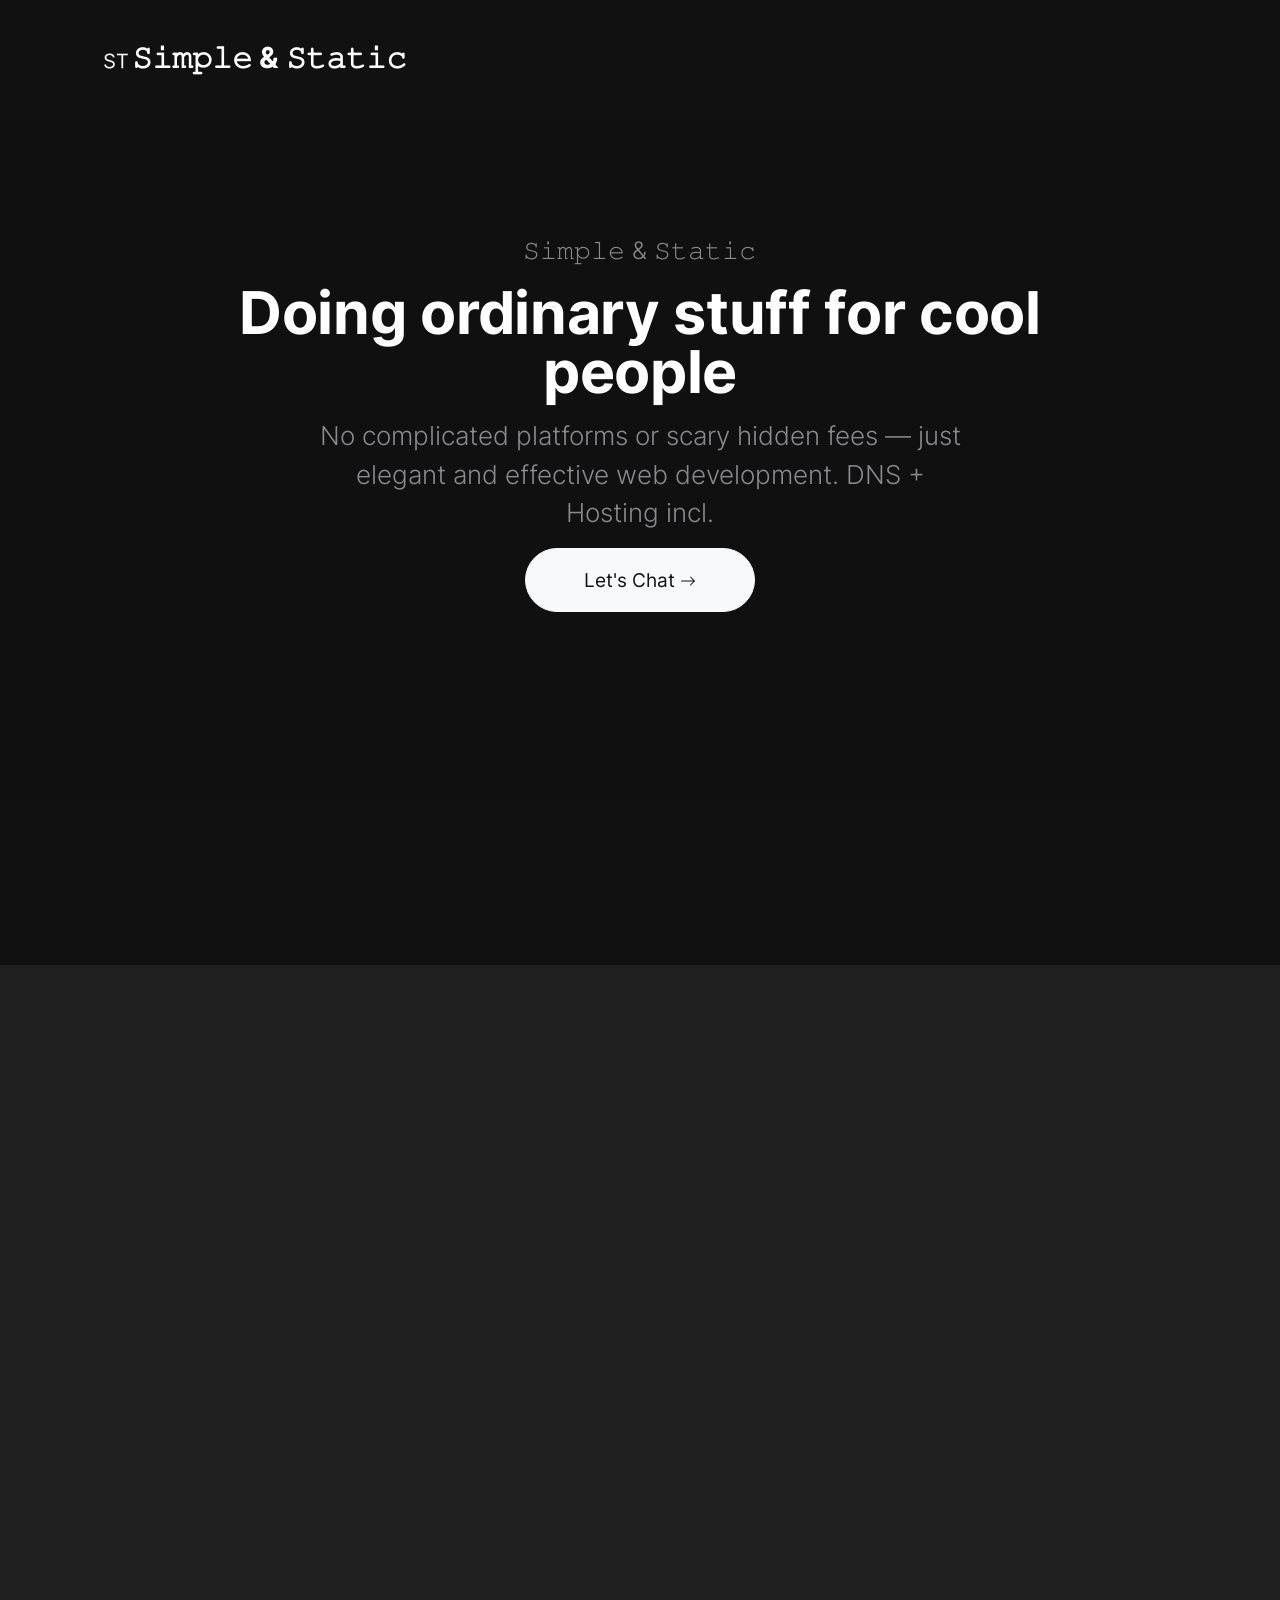
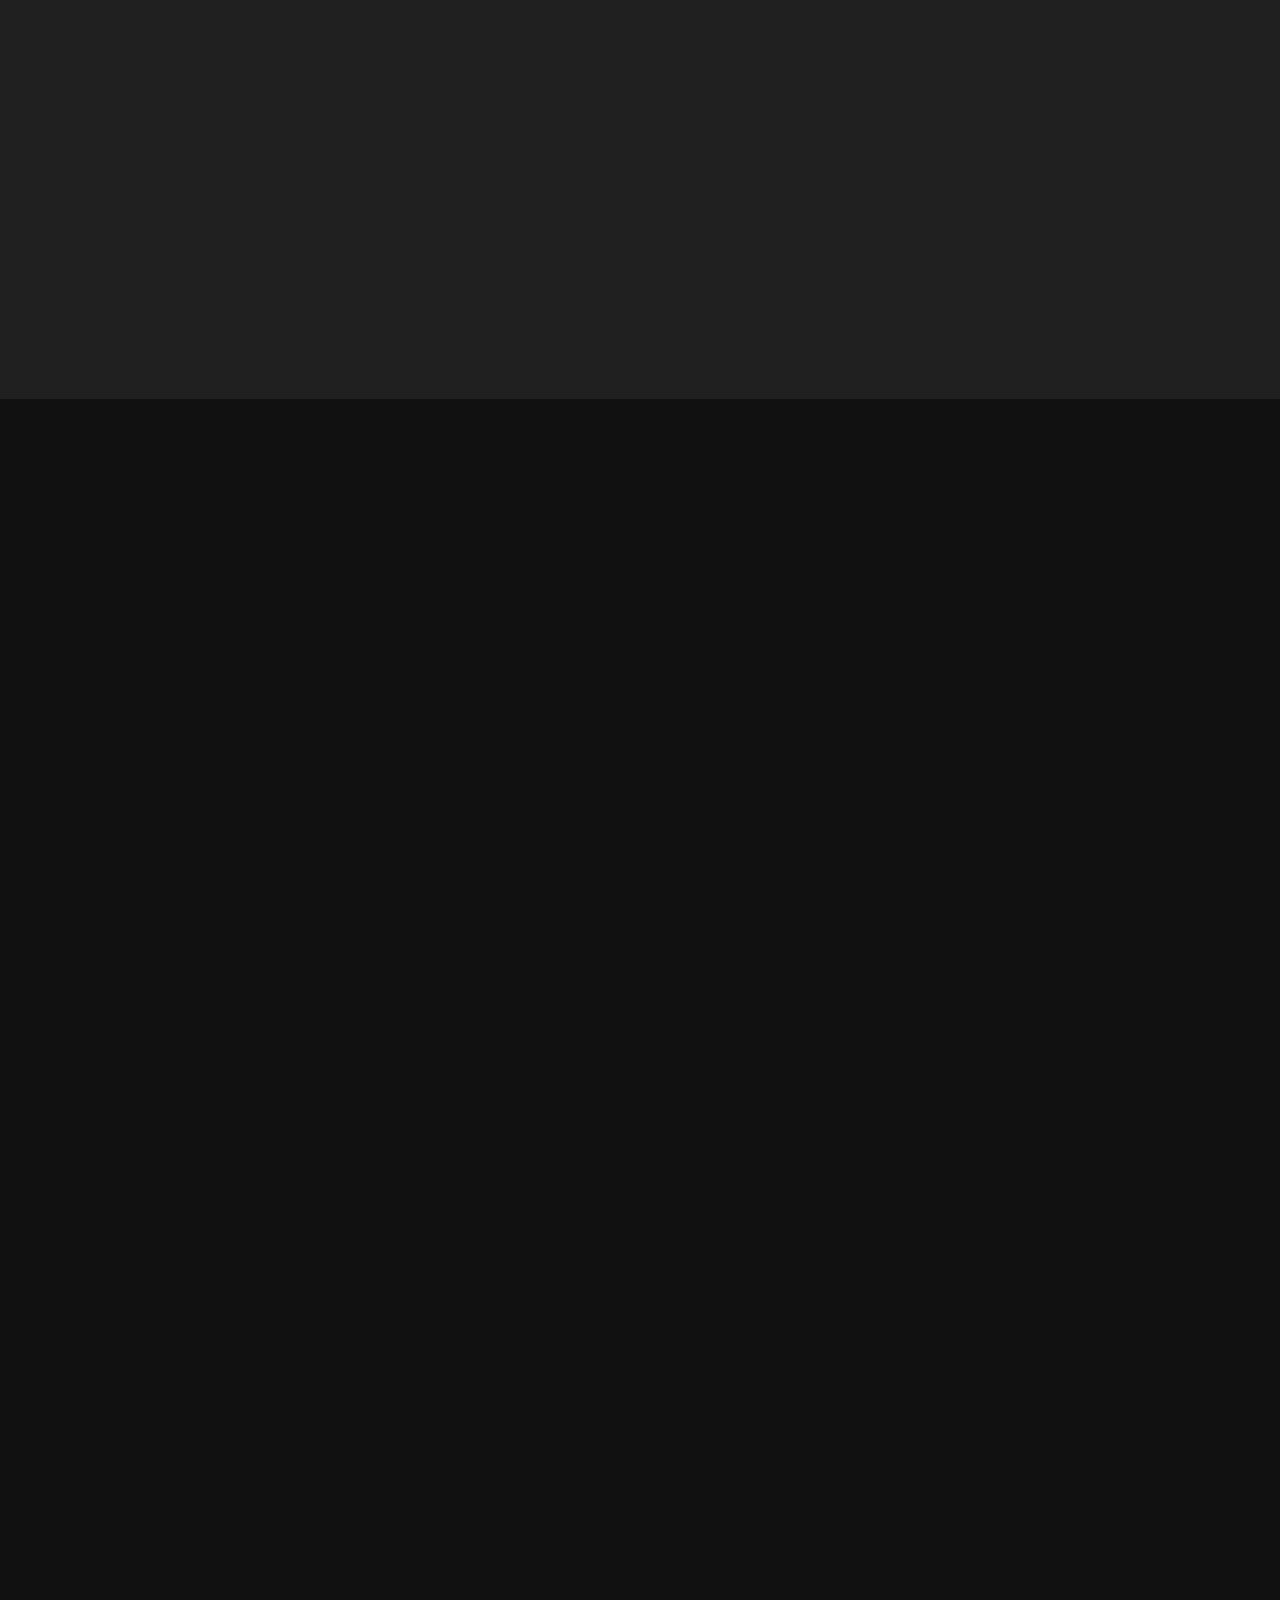
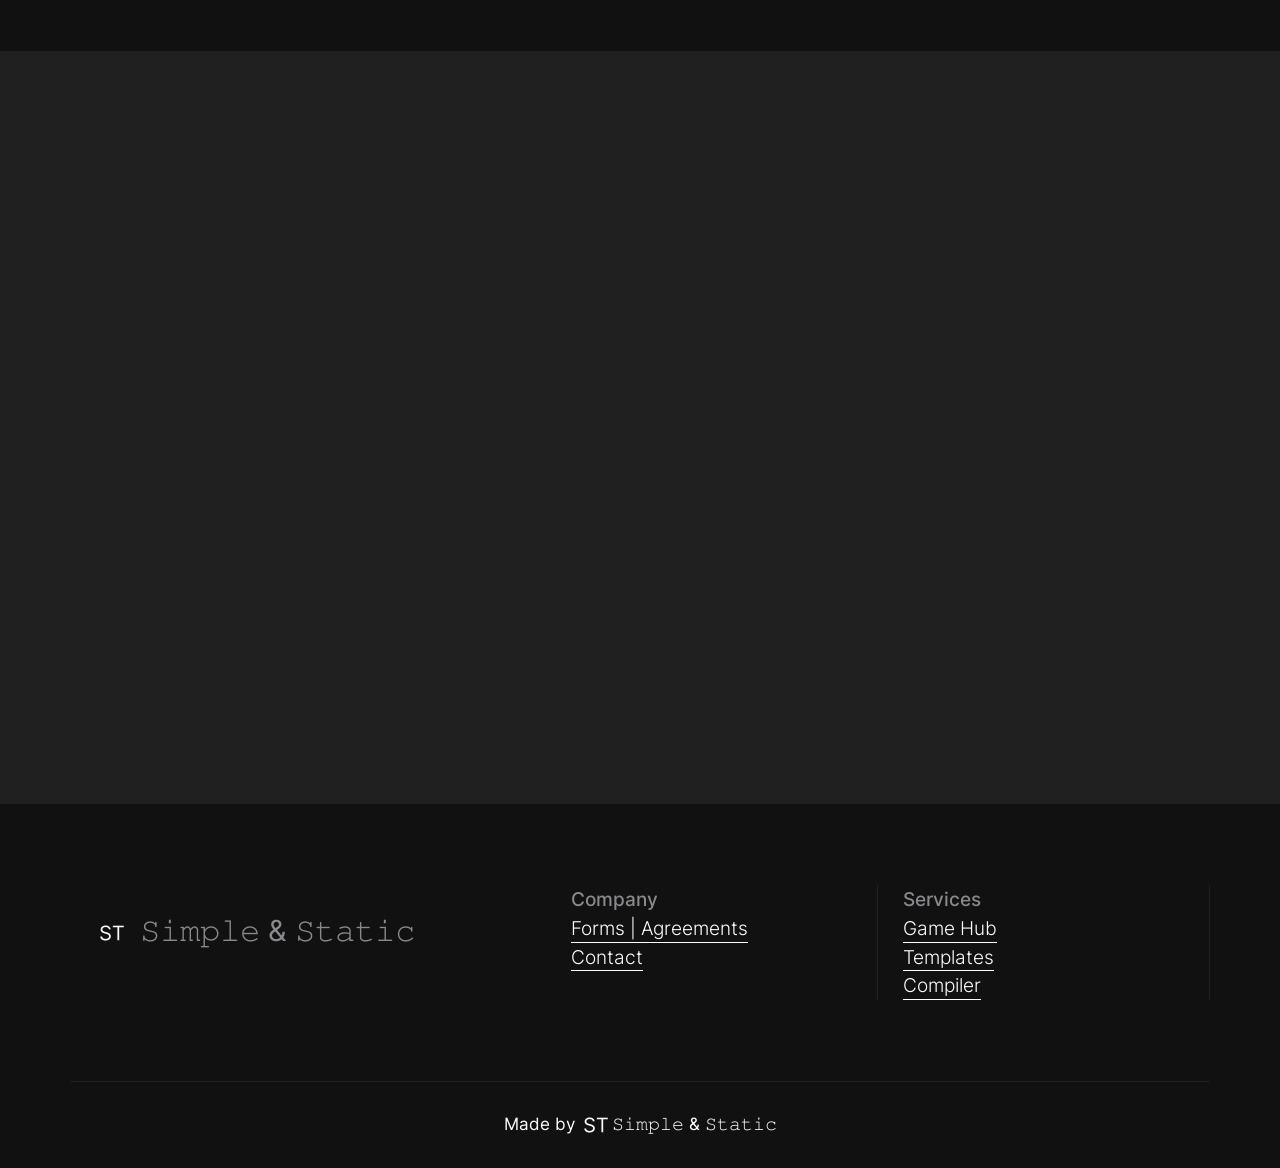
<file: index.html>
<!doctype html>
<html class="h-100" lang="en">

  <head>
      <meta charset="utf-8">


<meta name="viewport" content="width=device-width, initial-scale=1, maximum-scale=1, user-scalable=no, shrink-to-fit=yes">
  
  <meta name="description" content="Walla Walla Web Design and Development">
  <link rel="apple-touch-icon" sizes="180x180" href="img/apple-touch-icon.png">
  <link rel="icon" type="image/png" sizes="32x32" href="img/favicon-32x32.png">
  <link rel="icon" type="image/png" sizes="16x16" href="img/favicon-16x16.png">
  <link rel="icon" type="image/png" sizes="96x96" href="img/favicon.png">
  <meta name="author" content="Tiah Eskildsen">
  <meta name="generator" content="Eleventy v2.0.1">
  <meta name="HandheldFriendly" content="true">
  <title>Simple and Static | Web Design & Development</title>
  <link rel="stylesheet" href="css/theme.min.css">

   <style>

/* inter-300 - latin */
@font-face {
  font-family: 'Inter';
  font-style: normal;
  font-weight: 300;
  font-display: swap;
  src: local(''),
       url('fonts/inter-v12-latin-300.woff2') format('woff2'), /* Chrome 26+, Opera 23+, Firefox 39+ */
       url('fonts/inter-v12-latin-300.woff') format('woff'); /* Chrome 6+, Firefox 3.6+, IE 9+, Safari 5.1+ */
}

/* inter-400 - latin */
@font-face {
  font-family: 'Inter';
  font-style: normal;
  font-weight: 400;
  font-display: swap;
  src: local(''),
       url('fonts/inter-v12-latin-regular.woff2') format('woff2'), /* Chrome 26+, Opera 23+, Firefox 39+ */
       url('fonts/inter-v12-latin-regular.woff') format('woff'); /* Chrome 6+, Firefox 3.6+, IE 9+, Safari 5.1+ */
}

@font-face {
  font-family: 'Inter';
  font-style: normal;
  font-weight: 500;
  font-display: swap;
  src: local(''),
       url('fonts/inter-v12-latin-500.woff2') format('woff2'), /* Chrome 26+, Opera 23+, Firefox 39+ */
       url('fonts/inter-v12-latin-500.woff') format('woff'); /* Chrome 6+, Firefox 3.6+, IE 9+, Safari 5.1+ */
}
@font-face {
  font-family: 'Inter';
  font-style: normal;
  font-weight: 700;
  font-display: swap;
  src: local(''),
       url('fonts/inter-v12-latin-700.woff2') format('woff2'), /* Chrome 26+, Opera 23+, Firefox 39+ */
       url('fonts/inter-v12-latin-700.woff') format('woff'); /* Chrome 6+, Firefox 3.6+, IE 9+, Safari 5.1+ */
}

</style>


  </head>

  <body class="bg-black text-white mt-0" data-bs-spy="scroll" data-bs-target="#navScroll">

    <nav id="navScroll" class="navbar navbar-dark bg-black fixed-top px-vw-5" tabindex="0">
  <div class="container">
    <a class="navbar-brand pe-md-4 fs-4 col-12 col-md-auto text-center" href="index.html">

      
  <span class="ms-md-1 mt-1 fw-bolder me-md-5"><img src="img/favicon-32x32.png">𝚂𝚒𝚖𝚙𝚕𝚎 & 𝚂𝚝𝚊𝚝𝚒𝚌
  </span>
	</a>
 

     
</div>
</nav>

    <main>
      <div class="w-100 overflow-hidden position-relative bg-black text-white" data-aos="fade">
  <div class="position-absolute w-100 h-100 bg-black opacity-75 top-0 start-0"></div>
  <div class="container py-vh-4 position-relative mt-5 px-vw-5 text-center">
  <div class="row d-flex align-items-center justify-content-center py-vh-5">
    <div class="col-12 col-xl-10"> 
      <span class="h5 text-secondary fw-lighter"> 𝚂𝚒𝚖𝚙𝚕𝚎 & 𝚂𝚝𝚊𝚝𝚒𝚌 </span>
      <h1 class="display-huge mt-3 mb-3 lh-1">Doing ordinary stuff for cool people</h1>
    </div>
    <div class="col-12 col-xl-8">
      <p class="lead text-secondary">
No complicated platforms or scary hidden fees — just elegant and effective web development. DNS + Hosting incl. 
   


</p>
    </div>
    <div class="col-12 text-center">
      <a href="contact.html" class="btn btn-xl btn-light">Let's Chat
        <svg xmlns="http://www.w3.org/2000/svg" width="16" height="16" fill="currentColor" class="bi bi-arrow-right" viewBox="0 0 16 16">
  <path fill-rule="evenodd" d="M1 8a.5.5 0 0 1 .5-.5h11.793l-3.147-3.146a.5.5 0 0 1 .708-.708l4 4a.5.5 0 0 1 0 .708l-4 4a.5.5 0 0 1-.708-.708L13.293 8.5H1.5A.5.5 0 0 1 1 8z"/>
</svg>
</a>
    </div>
  </div>
</div>

</div>

<div class="w-100 position-relative bg-black text-white bg-cover d-flex align-items-center">
  <div class="container-fluid px-vw-5">
    <div class="position-absolute w-100 h-50 bg-dark bottom-0 start-0"></div>
    <div class="row d-flex align-items-center position-relative justify-content-center px-0 g-5">
      <div class="col-12 col-lg-6">
        <img src="img/webp/abstract18.webp" width="2280" height="1732" alt="abstract image" class="img-fluid position-relative rounded-5 shadow" data-aos="fade-up">
      </div>
      <div class="col-12 col-md-6 col-lg-3">
        <img src="img/webp/abstract6.webp" width="1116" height="1578" alt="abstract image" class="img-fluid position-relative rounded-5 shadow" data-aos="fade-up" data-aos-duration="2000">
      </div>
      <div class="col-12 col-md-6 col-lg-3">
        <img src="img/webp/abstract9.webp" width="1116" height="848" alt="abstract image" class="img-fluid position-relative rounded-5 shadow" data-aos="fade-up" data-aos-duration="3000">
      </div>
    </div>
  </div>
</div>
<div class="bg-dark">
  <div class="container px-vw-5 py-vh-5">
    <div class="row d-flex align-items-center">
      <div class="col-12 col-lg-7 text-lg-end" data-aos="fade-right">
        <span class="h5 text-secondary fw-lighter">What we do</span>
        <h2 class="display-4">We don't just make web development affordable for anyone - we make it easy, so you can spend more money and time on what really matters. </h2>
      </div>
      <div class="col-12 col-lg-5" data-aos="fade-left">
        <h3 class="pt-5">Product Design & Strategy</h3>
        <p class="text-secondary">We use Simple Static designed templates tailored to your brand. This approach gives our clients flexibility with design at a cost they can't beat.<br>
          <a href="content.html" class="link-fancy link-fancy-light me-2">Design Templates</a>
          <svg xmlns="http://www.w3.org/2000/svg" width="24" height="24" fill="currentColor" class="bi bi-arrow-right-circle" viewBox="0 0 16 16">
  <path fill-rule="evenodd" d="M1 8a7 7 0 1 0 14 0A7 7 0 0 0 1 8zm15 0A8 8 0 1 1 0 8a8 8 0 0 1 16 0zM4.5 7.5a.5.5 0 0 0 0 1h5.793l-2.147 2.146a.5.5 0 0 0 .708.708l3-3a.5.5 0 0 0 0-.708l-3-3a.5.5 0 1 0-.708.708L10.293 7.5H4.5z"/>
</svg>
</p>
        <h3 class="border-top border-secondary pt-5 mt-5">Development & Engineering</h3>
        <p class="text-secondary">These templates have already been carefully crafted and are just waiting for your business/brand to occupy them - making this a fast and easy way to develop your online presense.<br>
          <a href="Client_Forms_Simple_and_Static.pdf" class="link-fancy link-fancy-light me-2" download="my_forms.pdf">Discovery + Intake + Consent Forms</a>
          <svg xmlns="http://www.w3.org/2000/svg" width="24" height="24" fill="currentColor" class="bi bi-arrow-right-circle" viewBox="0 0 16 16">
  <path fill-rule="evenodd" d="M1 8a7 7 0 1 0 14 0A7 7 0 0 0 1 8zm15 0A8 8 0 1 1 0 8a8 8 0 0 1 16 0zM4.5 7.5a.5.5 0 0 0 0 1h5.793l-2.147 2.146a.5.5 0 0 0 .708.708l3-3a.5.5 0 0 0 0-.708l-3-3a.5.5 0 1 0-.708.708L10.293 7.5H4.5z"/>
</svg>
</p>
      </div>
    </div>
  </div>
</div>




<div class="bg-black">
<div class="container px-vw-5 py-vh-5" id="pricing">
  <div class="row d-flex align-items-center">
    <div class="col-12 col-lg-5 text-center text-lg-end" data-aos="zoom-in-right">
      <span class="h5 text-secondary fw-lighter">What we charge</span>
      <h2 class="display-4">You get all our knowledge for one simple price</h2>
    </div>
    <div class="col-12 col-lg-7 bg-dark rounded-5 py-vh-3 text-center my-5" data-aos="zoom-in-up">
      <h2 class="display-huge mb-5">
        <span class="fs-4 me-2 fw-light">$</span><span class="border-bottom border-5">20</span><span class="fs-6 fw-light">/month</span></h2>
      <p class="lead text-secondary">This is a monthly rate that reflects 4 updates, typically used weekly but to be dispersed as desired. Files included after 6 months of subscription. </p>
      <a href="contact.html" class="btn btn-xl btn-light">Sign up
        <svg xmlns="http://www.w3.org/2000/svg" width="16" height="16" fill="currentColor" class="bi bi-arrow-right" viewBox="0 0 16 16">
  <path fill-rule="evenodd" d="M1 8a.5.5 0 0 1 .5-.5h11.793l-3.147-3.146a.5.5 0 0 1 .708-.708l4 4a.5.5 0 0 1 0 .708l-4 4a.5.5 0 0 1-.708-.708L13.293 8.5H1.5A.5.5 0 0 1 1 8z"/>
</svg>
</a>
    </div>

     <div class="col-12 col-lg-7 bg-dark rounded-5 py-vh-3 text-center my-5" data-aos="zoom-in-up">
      <h2 class="display-huge mb-5">
        <span class="fs-4 me-2 fw-light">$</span><span class="border-bottom border-5">100</span><span class="fs-6 fw-light">/build</span></h2>
      <p class="lead text-secondary">This rate is "per build" and reflects 0 updates.<br> Full packages + files included.  </p>
      <a href="contact.html" class="btn btn-xl btn-light">Sign up
        <svg xmlns="http://www.w3.org/2000/svg" width="16" height="16" fill="currentColor" class="bi bi-arrow-right" viewBox="0 0 16 16">
  <path fill-rule="evenodd" d="M1 8a.5.5 0 0 1 .5-.5h11.793l-3.147-3.146a.5.5 0 0 1 .708-.708l4 4a.5.5 0 0 1 0 .708l-4 4a.5.5 0 0 1-.708-.708L13.293 8.5H1.5A.5.5 0 0 1 1 8z"/>
</svg>
</a>
    </div>
  </div>
</div>

</div>

    

</div>
</div>
<div class="bg-dark py-vh-5">
<div class="container px-vw-5">
  <div class="row d-flex gx-5 align-items-center">
    <div class="col-12 col-lg-12">
      <div class="rounded-5 bg-black p-5 shadow" data-aos="zoom-in-right">
       
        <p class="text-secondary lead"><a href="contact.html">LET'S CHAT ABOUT IT!</a></p>
        <div class="d-flex justify-content-start align-items-center border-top border-secondary pt-3">
          <div>
            <span class="h6 fw-5">Tiah Christine</a></span><br>
            <small class="text-secondary">Developer, Simple & Static</small>
          </div>
        </div>
      </div>
      <div class="rounded-5 bg-black p-5 shadow mt-5" data-aos="zoom-in-right">
       
       <p class="text-secondary lead">FIND ME ON...</p>
        <div class="d-flex justify-content-start align-items-center border-top border-secondary pt-3">
    
          <div>
        
										<a href="https://www.facebook.com/people/𝚂𝚒𝚖𝚙𝚕𝚎-𝚂𝚝𝚊𝚝𝚒𝚌/61579962921182/"><img src="css/facebook.svg" width="96" height="96" class="rounded-circle me-3" alt="www.facebook.com" data-aos="fade" loading="lazy"></a>
										<a href="https://www.instagram.com/_simpleandstatic/"><img src="css/instagram.svg" width="96" height="96" class="rounded-circle me-3" alt="www.instagram.com" data-aos="fade" loading="lazy"></a>
										<a href="https://github.com/tiahchia"><img src ="css/github.svg" width="96" height="96" class="rounded-circle me-3" alt="github.com" data-aos="fade" loading="lazy"></a>
										<a href="https://www.linkedin.com/in/simple-andstatic-0b2550380"><img src="css/linkedin.svg" width="96" height="96" class="rounded-circle me-3" alt="www.linkedin.com" data-aos="fade" loading="lazy"></a>
									
        
								
          </div>
        </div>
      </div>

    </div>
  
</div>
</div>
</div>
    </main>

    <footer class="bg-black border-top border-dark">
  <div class="container py-vh-4 text-secondary fw-lighter">
    <div class="row">
      <div class="col-12 col-lg-5 py-4 text-center text-lg-start">
            <a class="navbar-brand pe-md-4 fs-4 col-12 col-md-auto text-center" href="index.html">

<img src="img/favicon-32x32.png">

  <span class="ms-md-1 mt-1 fw-bolder me-md-5">𝚂𝚒𝚖𝚙𝚕𝚎 & 𝚂𝚝𝚊𝚝𝚒𝚌</span>
</a>

      </div>
      <div class="col border-end border-dark">
        <span class="h6">Company</span>
<ul class="nav flex-column">
 
  <li class="nav-item">
    <a href="Client_Forms_Simple_and_Static.pdf" class="link-fancy link-fancy-light me-2" download="my_forms.pdf">Forms | Agreements</a>
  </li>

  <li class="nav-item">
    <a href="contact.html" class="link-fancy link-fancy-light">Contact</a>
  </li>
</ul>
      </div>
      <div class="col border-end border-dark">
                <span class="h6">Services</span>
                <ul class="nav flex-column">
                  <li class="nav-item">
                    <a href="game-hub/games/index.html" class="link-fancy link-fancy-light">Game Hub</a>
                  </li>
                
                  <li class="nav-item">
                    <a href="content.html" class="link-fancy link-fancy-light">Templates</a>
                  </li>

				   <li class="nav-item">
                    <a href="compiler.html" class="link-fancy link-fancy-light">Compiler</a>
                  </li>
                  
                </ul>
      </div>
     
    </div>
  </div>
  <div class="container text-center small py-vh-2 border-top border-dark">Made by
    <img src="img/favicon-32x32.png">𝚂𝚒𝚖𝚙𝚕𝚎 & 𝚂𝚝𝚊𝚝𝚒𝚌</a>
  </div>
</footer>








<script src="js/bootstrap.bundle.min.js"></script>
<script src="js/aos.js"></script>
<script>
AOS.init({
 duration: 800, // values from 0 to 3000, with step 50ms
});
</script>
<script>
  let scrollpos = window.scrollY
  const header = document.querySelector(".navbar")
  const header_height = header.offsetHeight

  const add_class_on_scroll = () => header.classList.add("scrolled", "shadow-sm")
  const remove_class_on_scroll = () => header.classList.remove("scrolled", "shadow-sm")

  window.addEventListener('scroll', function() {
    scrollpos = window.scrollY;

    if (scrollpos >= header_height) { add_class_on_scroll() }
    else { remove_class_on_scroll() }

    console.log(scrollpos)
  })
</script>

  </body>
</html>
</file>
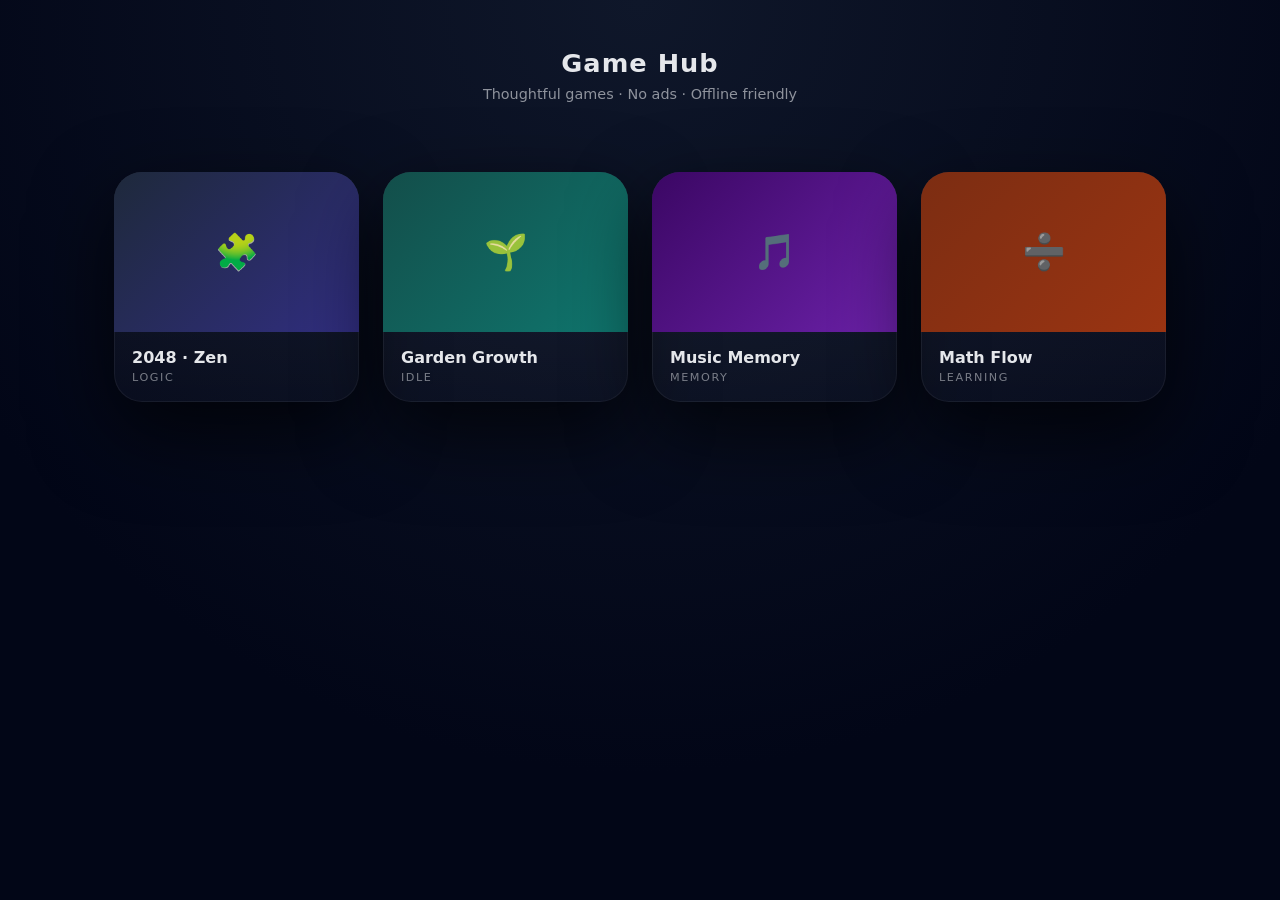
<file: game-hub/games/index.html>
<!DOCTYPE html>
<html lang="en">
<head>
<meta charset="UTF-8" />
<meta name="viewport" content="width=device-width, initial-scale=1.0" />
<title>Game Hub</title>

<style>
* {
  box-sizing: border-box;
  font-family: system-ui, -apple-system;
}

body {
  margin: 0;
  min-height: 100vh;
  background: radial-gradient(circle at top, #0f172a, #020617 70%);
  color: #e5e7eb;
  display: flex;
  flex-direction: column;
  align-items: center;
}

/* HEADER */
.header {
  text-align: center;
  padding: 48px 20px 32px;
}

.header h1 {
  margin: 0;
  font-size: 1.6rem;
  font-weight: 600;
  letter-spacing: 0.04em;
}

.header p {
  margin-top: 8px;
  font-size: 0.9rem;
  opacity: 0.6;
}

/* GRID */
.game-grid {
  width: 100%;
  max-width: 1100px;
  padding: 24px;
  display: grid;
  grid-template-columns: repeat(auto-fit, minmax(220px, 1fr));
  gap: 24px;
}

/* CARD */
.game-card {
  text-decoration: none;
  color: inherit;
  border-radius: 28px;
  overflow: hidden;
  background: linear-gradient(
    180deg,
    rgba(255,255,255,0.06),
    rgba(255,255,255,0.02)
  );
  box-shadow:
    0 30px 80px rgba(0,0,0,0.7),
    inset 0 0 0 1px rgba(255,255,255,0.06);
  transition: transform .25s ease, box-shadow .25s ease;
}

.game-card:hover {
  transform: translateY(-6px);
  box-shadow:
    0 40px 120px rgba(0,0,0,0.9),
    inset 0 0 0 1px rgba(255,255,255,0.12);
}

/* THUMBNAIL */
.thumb {
  height: 160px;
  display: flex;
  align-items: center;
  justify-content: center;
  font-size: 2.2rem;
}

/* INDIVIDUAL THEMES */
.t-2048   { background: linear-gradient(135deg,#1e293b,#312e81); }
.t-click  { background: linear-gradient(135deg,#134e4a,#0f766e); }
.t-music  { background: linear-gradient(135deg,#3b0764,#6b21a8); }
.t-math   { background: linear-gradient(135deg,#7c2d12,#9a3412); }

/* INFO */
.game-info {
  padding: 16px 18px 18px;
}

.game-info h3 {
  margin: 0;
  font-size: 1rem;
  font-weight: 600;
}

.game-info span {
  display: block;
  margin-top: 4px;
  font-size: 0.7rem;
  letter-spacing: 0.14em;
  text-transform: uppercase;
  opacity: 0.5;
}
</style>
</head>

<body>

<header class="header">
  <h1>Game Hub</h1>
  <p>Thoughtful games · No ads · Offline friendly</p>
</header>

<main class="game-grid">

  <a href="2048/index.html" class="game-card">
    <div class="thumb t-2048">🧩</div>
    <div class="game-info">
      <h3>2048 · Zen</h3>
      <span>Logic</span>
    </div>
  </a>

  <a href="clicker/index.html" class="game-card">
    <div class="thumb t-click">🌱</div>
    <div class="game-info">
      <h3>Garden Growth</h3>
      <span>Idle</span>
    </div>
  </a>

  <a href="piano-runner/index.html" class="game-card">
    <div class="thumb t-music">🎵</div>
    <div class="game-info">
      <h3>Music Memory</h3>
      <span>Memory</span>
    </div>
  </a>

  <a href="math/index.html" class="game-card">
    <div class="thumb t-math">➗</div>
    <div class="game-info">
      <h3>Math Flow</h3>
      <span>Learning</span>
    </div>
  </a>

</main>

</body>
</html>
</file>
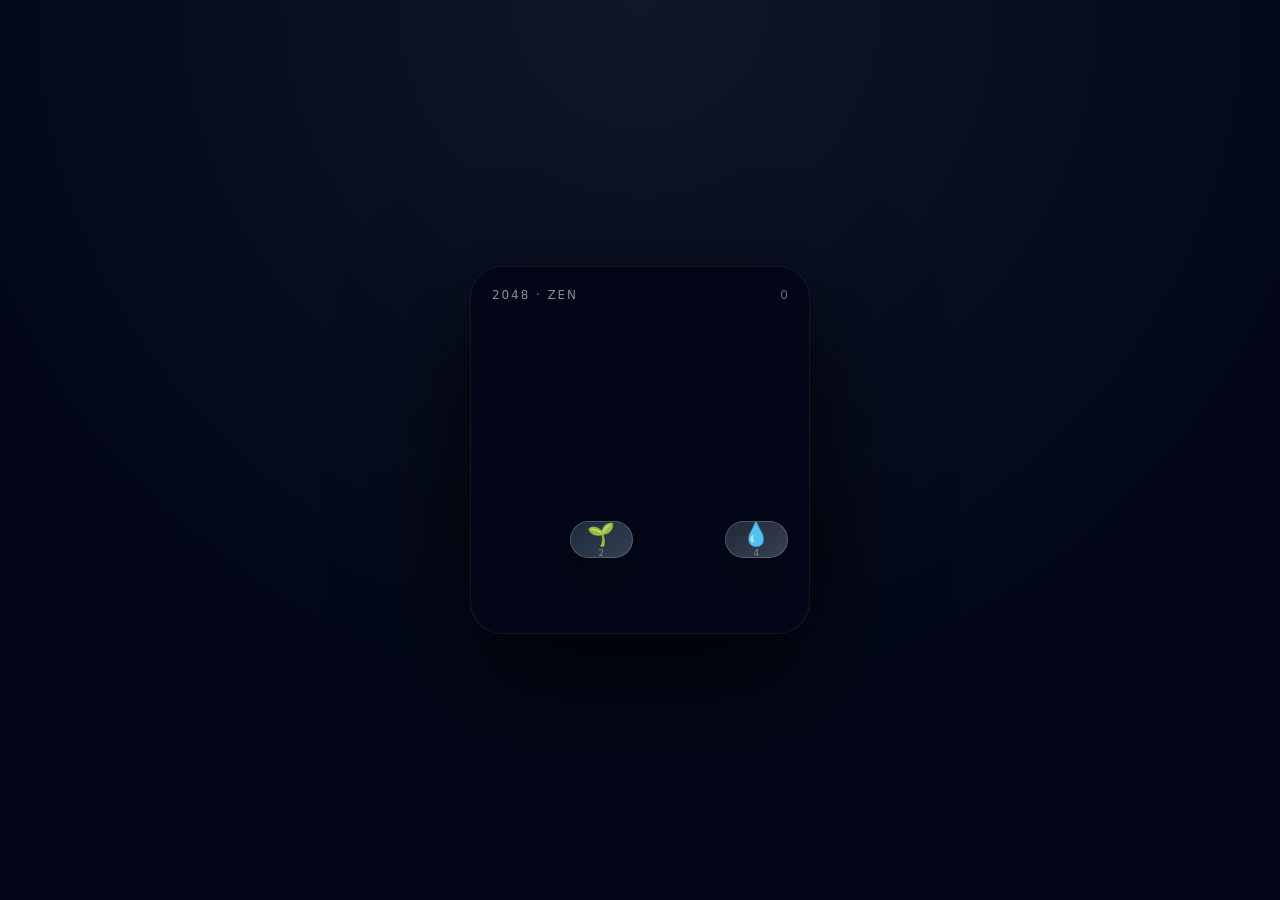
<file: game-hub/games/2048/index.html>
<!DOCTYPE html>
<html lang="en">
<head>
<meta charset="UTF-8">
<title>2048 · Zen Complete</title>
<meta name="viewport" content="width=device-width, initial-scale=1.0">

<style>
:root{
  --bg1:#0f172a;
  --bg2:#020617;
  --card:#020617;
  --text:#e5e7eb;
  --soft:rgba(255,255,255,.06);
}

*{box-sizing:border-box;font-family:system-ui,-apple-system}

body{
  margin:0;
  height:100vh;
  display:flex;
  justify-content:center;
  align-items:center;
  background:radial-gradient(circle at top,var(--bg1),var(--bg2) 70%);
  color:var(--text);
}

.game{
  width:340px;
  padding:22px;
  border-radius:32px;
  background:linear-gradient(180deg,var(--card),#020617e6);
  box-shadow:
    0 40px 120px rgba(0,0,0,.9),
    inset 0 0 0 1px var(--soft);
  touch-action:none;
}

/* HEADER */
.header{
  display:flex;
  justify-content:space-between;
  align-items:center;
  margin-bottom:14px;
}
.title{
  font-size:.75rem;
  letter-spacing:.16em;
  opacity:.6;
}
.score{
  font-size:.75rem;
  opacity:.45;
}

/* GRID */
.grid{
  aspect-ratio:1;
  display:grid;
  grid-template-columns:repeat(4,1fr);
  gap:14px;
}

/* TILE */
.tile{
  border-radius:22px;
  display:flex;
  flex-direction:column;
  justify-content:center;
  align-items:center;
  animation:pop .2s ease;
  box-shadow:
    0 18px 40px rgba(0,0,0,.35),
    inset 0 0 0 1px rgba(255,255,255,.18);
}
@keyframes pop{
  from{transform:scale(.85);opacity:.3}
  to{transform:scale(1);opacity:1}
}
.tile span{font-size:1.4rem}
.tile small{font-size:.55rem;opacity:.45}

/* COLORS */
.v2{background:linear-gradient(145deg,#1e293b,#334155)}
.v4{background:linear-gradient(145deg,#1f2937,#374151)}
.v8{background:linear-gradient(145deg,#312e81,#4338ca)}
.v16{background:linear-gradient(145deg,#3b0764,#6b21a8)}
.v32{background:linear-gradient(145deg,#581c87,#86198f)}
.v64{background:linear-gradient(145deg,#7c2d12,#9a3412)}
.v128{background:linear-gradient(145deg,#134e4a,#0f766e)}
.v256{background:linear-gradient(145deg,#0f172a,#1e293b)}
.v512{background:linear-gradient(145deg,#111827,#020617)}
.v1024{background:linear-gradient(145deg,#365314,#4d7c0f)}
.v2048{background:linear-gradient(145deg,#3f6212,#65a30d)}

/* BADGE */
.badge{
  position:fixed;
  bottom:20px;
  left:50%;
  transform:translateX(-50%);
  padding:10px 18px;
  border-radius:999px;
  background:rgba(0,0,0,.6);
  font-size:.7rem;
  letter-spacing:.12em;
  opacity:0;
  transition:.3s;
}
.badge.show{opacity:1}
</style>
</head>

<body>

<div class="game" id="game">
  <div class="header">
    <div class="title">2048 · ZEN</div>
    <div class="score" id="score">0</div>
  </div>
  <div class="grid" id="grid"></div>
</div>

<div class="badge" id="badge"></div>

<script>
/* ===== AUDIO ===== */
const ctx=new (window.AudioContext||window.webkitAudioContext)();
function tone(v){
  if(typeof canPlaySound==="function"&&!canPlaySound())return;
  const t=ctx.currentTime,o=ctx.createOscillator(),g=ctx.createGain();
  o.type="sine";o.frequency.value=160+Math.log2(v)*40;
  g.gain.setValueAtTime(0,t);
  g.gain.linearRampToValueAtTime(.05,t+.02);
  g.gain.exponentialRampToValueAtTime(.001,t+.25);
  o.connect(g);g.connect(ctx.destination);
  o.start();o.stop(t+.3);
}

/* ===== DATA ===== */
const EMOJI={2:"🌱",4:"💧",8:"🌿",16:"🌸",32:"🌼",64:"🌳",128:"🍃",256:"☀️",512:"🌙",1024:"✨",2048:"🌈"};
let board=Array(16).fill(0),score=0,prev=null;
const grid=document.getElementById("grid");
const scoreEl=document.getElementById("score");
const badge=document.getElementById("badge");

/* ===== CORE ===== */
function addTile(){
  const e=board.map((v,i)=>v?null:i).filter(v=>v!==null);
  if(!e.length)return;
  board[e[Math.random()*e.length|0]]=Math.random()<.9?2:4;
}
function slide(line){
  line=line.filter(v=>v);
  for(let i=0;i<line.length-1;i++){
    if(line[i]===line[i+1]){
      line[i]*=2;score+=line[i];
      tone(line[i]);
      if(navigator.vibrate)navigator.vibrate(8);
      milestone(line[i]);
      line[i+1]=0;
    }
  }
  return line.filter(v=>v);
}
function move(d){
  prev={board:[...board],score};
  let moved=false;
  for(let i=0;i<4;i++){
    let line=[];
    for(let j=0;j<4;j++){
      const k=d<2?(d?i*4+3-j:i*4+j):(d===2?j*4+i:(3-j)*4+i);
      line.push(board[k]);
    }
    line=slide(line);
    while(line.length<4)line.push(0);
    for(let j=0;j<4;j++){
      const k=d<2?(d?i*4+3-j:i*4+j):(d===2?j*4+i:(3-j)*4+i);
      if(board[k]!==line[j])moved=true;
      board[k]=line[j];
    }
  }
  if(moved){addTile();draw();if(stuck())zenRecover();}
}
function draw(){
  grid.innerHTML="";
  board.forEach(v=>{
    const c=document.createElement("div");
    if(v){
      const t=document.createElement("div");
      t.className=`tile v${v}`;
      t.innerHTML=`<span>${EMOJI[v]}</span><small>${v}</small>`;
      c.appendChild(t);
    }
    grid.appendChild(c);
  });
  scoreEl.textContent=score;
}

/* ===== EXTRAS ===== */
function undo(){
  if(!prev)return;
  board=[...prev.board];score=prev.score;draw();
}
function stuck(){
  return !board.includes(0);
}
function zenRecover(){
  board[Math.floor(Math.random()*16)]=0;
}
function milestone(v){
  const key="badge-"+v;
  if(localStorage.getItem(key))return;
  localStorage.setItem(key,true);
  badge.textContent=`ACHIEVED ${v}`;
  badge.classList.add("show");
  setTimeout(()=>badge.classList.remove("show"),1800);
}

/* ===== INPUT ===== */
window.addEventListener("keydown",e=>{
  ctx.resume();
  if(e.key==="ArrowLeft")move(0);
  if(e.key==="ArrowRight")move(1);
  if(e.key==="ArrowUp")move(2);
  if(e.key==="ArrowDown")move(3);
  if(e.key==="z")undo();
});

/* TOUCH */
let sx=0,sy=0;
game.addEventListener("touchstart",e=>{
  const t=e.touches[0];sx=t.clientX;sy=t.clientY;
},{passive:true});
game.addEventListener("touchend",e=>{
  const t=e.changedTouches[0];
  const dx=t.clientX-sx,dy=t.clientY-sy;
  if(Math.abs(dx)<30&&Math.abs(dy)<30)return;
  Math.abs(dx)>Math.abs(dy)?dx>0?move(1):move(0):dy>0?move(3):move(2);
});

/* START */
addTile();addTile();draw();
</script>

</body>
</html>
</file>
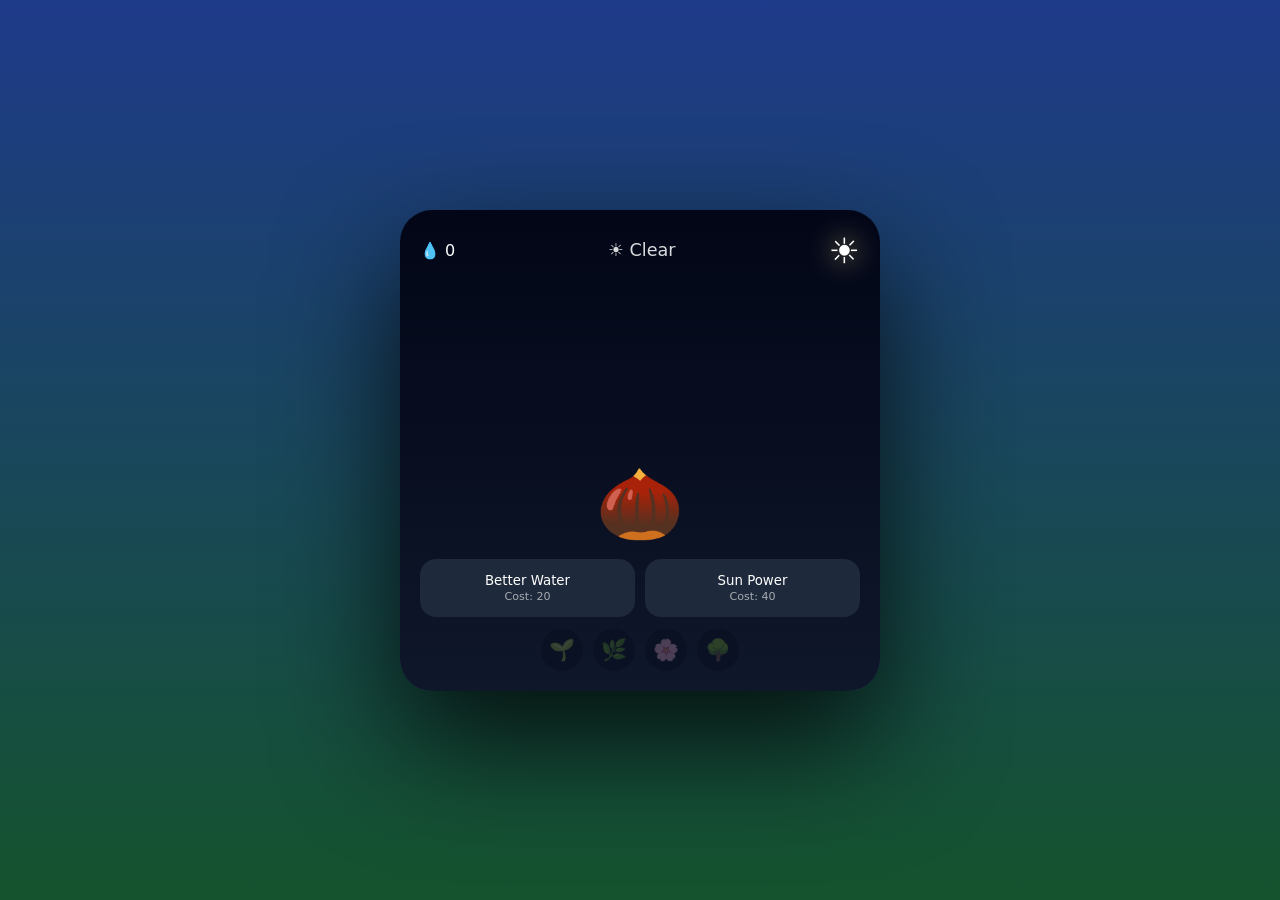
<file: game-hub/games/clicker/index.html>
<!DOCTYPE html>
<html lang="en">
<head>
<meta charset="UTF-8">
<title>Living Garden</title>
<meta name="viewport" content="width=device-width, initial-scale=1.0">

<style>
:root{
  --sky:#1e3a8a;
  --night:#020617;
  --ground:#14532d;
  --panel:#0f172a;
  --glow:#86efac;
}
*{box-sizing:border-box;font-family:system-ui}

body{
  margin:0;
  min-height:100vh;
  background:linear-gradient(180deg,var(--sky),var(--ground));
  display:flex;
  justify-content:center;
  align-items:center;
  color:white;
  transition:background 1.2s;
}
body.night{
  background:linear-gradient(180deg,var(--night),#020617);
}

.game{
  width:min(480px,95vw);
  background:linear-gradient(180deg,#020617,var(--panel));
  border-radius:32px;
  padding:20px;
  box-shadow:0 50px 120px rgba(0,0,0,.8);
  text-align:center;
}

.top{
  display:flex;
  justify-content:space-between;
  align-items:center;
}

.weather{
  font-size:1.1rem;
  opacity:.85;
}

.sun{
  font-size:2.2rem;
  cursor:pointer;
  filter:drop-shadow(0 0 14px #fde68a);
}

.garden{
  position:relative;
  height:260px;
  display:flex;
  justify-content:center;
  align-items:flex-end;
  margin:14px 0;
}

.plant{
  font-size:4.4rem;
  cursor:pointer;
  transition:transform .15s,filter .4s;
}
.plant:active{transform:scale(.9)}

.stage-1{}
.stage-2{filter:drop-shadow(0 0 10px #4ade80)}
.stage-3{filter:drop-shadow(0 0 18px #22c55e)}
.stage-4{filter:drop-shadow(0 0 26px #f472b6)}
.stage-5{filter:drop-shadow(0 0 36px #86efac)}

.particle{
  position:absolute;
  font-size:1.4rem;
  animation:float 1.2s ease-out forwards;
}
@keyframes float{
  to{transform:translateY(-120px);opacity:0}
}

.controls{
  display:grid;
  grid-template-columns:1fr 1fr;
  gap:10px;
}

button{
  background:#1e293b;
  border:none;
  border-radius:16px;
  padding:14px;
  color:white;
  cursor:pointer;
}

.badges{
  display:flex;
  justify-content:center;
  gap:10px;
  margin-top:12px;
}

.badge{
  width:42px;
  height:42px;
  border-radius:50%;
  background:#020617;
  display:flex;
  justify-content:center;
  align-items:center;
  font-size:1.3rem;
  opacity:.25;
  transition:.4s;
}

.badge.unlocked{
  opacity:1;
  filter:drop-shadow(0 0 12px var(--glow));
  animation:pop .4s ease;
}
@keyframes pop{50%{transform:scale(1.2)}}

small{opacity:.6}
</style>
</head>

<body>

<div class="game">

  <div class="top">
    <div>💧 <span id="water">0</span></div>
    <div class="weather" id="weather">☀️ Clear</div>
    <div class="sun" onclick="sunClick()">☀️</div>
  </div>

  <div class="garden">
    <div class="plant stage-1" id="plant">🌰</div>
  </div>

  <div class="controls">
    <button onclick="upgradeWater()">Better Water<br><small id="wCost"></small></button>
    <button onclick="upgradeSun()">Sun Power<br><small id="sCost"></small></button>
  </div>

  <div class="badges" id="badges"></div>

</div>

<script>
/* STATE */
const state={
  water:+localStorage.getItem("water")||0,
  click:+localStorage.getItem("click")||1,
  sun:+localStorage.getItem("sun")||0,
  weather:0,
  night:false,
  badges:JSON.parse(localStorage.getItem("badges"))||{}
};

const stages=["🌰","🌱","🌿","🌸","🌳"];
const badgeData={
  2:{icon:"🌱",name:"Sprout"},
  3:{icon:"🌿",name:"Growth"},
  4:{icon:"🌸",name:"Bloom"},
  5:{icon:"🌳",name:"Tree"}
};

const weatherTypes=[
  {name:"Clear",icon:"☀️",mult:1},
  {name:"Rain",icon:"🌧️",mult:2},
  {name:"Warm Rain",icon:"🌦️",mult:3}
];

/* HELPERS */
function stage(){
  if(state.water>600)return 5;
  if(state.water>350)return 4;
  if(state.water>180)return 3;
  if(state.water>60)return 2;
  return 1;
}

function particle(emoji){
  const p=document.createElement("div");
  p.className="particle";
  p.textContent=emoji;
  p.style.left="50%";
  p.style.bottom="40px";
  document.querySelector(".garden").appendChild(p);
  setTimeout(()=>p.remove(),1200);
}

function unlockBadge(s){
  if(badgeData[s] && !state.badges[s]){
    state.badges[s]=true;
    localStorage.setItem("badges",JSON.stringify(state.badges));
  }
}

/* RENDER */
function render(){
  water.textContent=Math.floor(state.water);
  weather.textContent=
    `${weatherTypes[state.weather].icon} ${weatherTypes[state.weather].name}`;
  document.body.classList.toggle("night",state.night);

  const s=stage();
  plant.textContent=stages[s-1];
  plant.className="plant stage-"+s;

  unlockBadge(s);

  badges.innerHTML="";
  Object.entries(badgeData).forEach(([lvl,b])=>{
    const d=document.createElement("div");
    d.className="badge"+(state.badges[lvl]?" unlocked":"");
    d.textContent=b.icon;
    badges.appendChild(d);
  });

  wCost.textContent=`Cost: ${state.click*20}`;
  sCost.textContent=`Cost: ${(state.sun+1)*40}`;

  localStorage.setItem("water",state.water);
  localStorage.setItem("click",state.click);
  localStorage.setItem("sun",state.sun);
}

/* INPUT */
plant.onclick=()=>{
  const gain=state.click*weatherTypes[state.weather].mult;
  state.water+=gain;
  for(let i=0;i<Math.min(gain,3);i++) particle("💧");
  render();
};

function sunClick(){
  const gain=state.sun*2;
  state.water+=gain;
  if(gain>0) particle("☀️");
  render();
}

function upgradeWater(){
  const c=state.click*20;
  if(state.water>=c){state.water-=c;state.click++;render()}
}

function upgradeSun(){
  const c=(state.sun+1)*40;
  if(state.water>=c){state.water-=c;state.sun++;render()}
}

/* WORLD */
setInterval(()=>{
  state.weather=Math.floor(Math.random()*weatherTypes.length);
  state.night=!state.night;
  render();
},16000);

setInterval(()=>{
  const gain=state.sun*weatherTypes[state.weather].mult;
  state.water+=gain;
  if(gain>0) particle("💧");
  render();
},1000);

render();
</script>

</body>
</html>
</file>
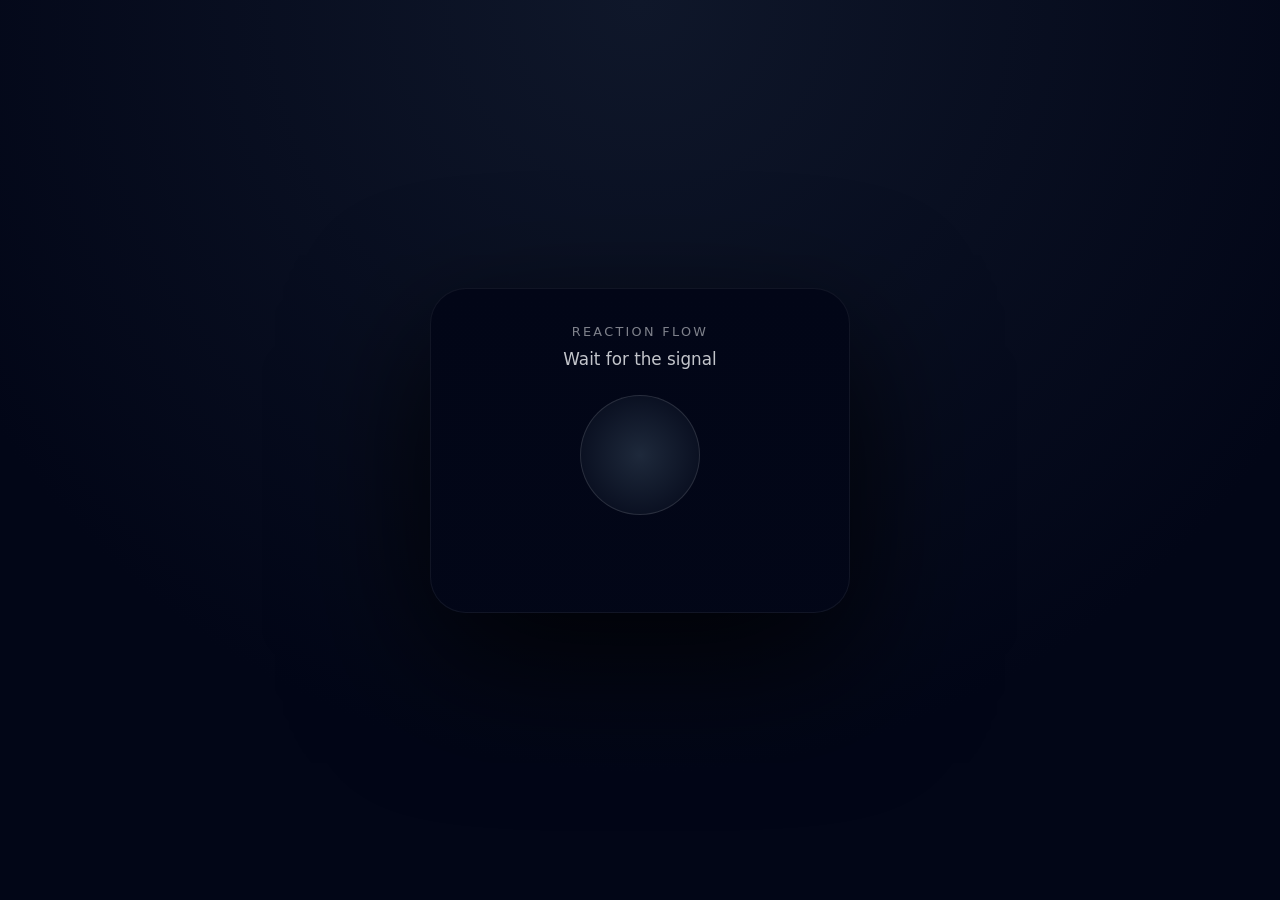
<file: game-hub/games/math/index.html>
<!DOCTYPE html>
<html lang="en">
<head>
<meta charset="UTF-8">
<title>Reaction Flow</title>
<meta name="viewport" content="width=device-width, initial-scale=1.0">

<style>
* { box-sizing:border-box; font-family:system-ui,-apple-system; }

body {
  margin:0;
  height:100vh;
  background:radial-gradient(circle at top,#0f172a,#020617 70%);
  color:#e5e7eb;
  display:flex;
  justify-content:center;
  align-items:center;
}

.card {
  width:min(420px,92vw);
  padding:36px 28px 40px;
  border-radius:36px;
  background:linear-gradient(180deg,#020617,#020617e6);
  box-shadow:
    0 50px 140px rgba(0,0,0,.85),
    inset 0 0 0 1px rgba(255,255,255,.06);
  text-align:center;
}

.title {
  font-size:.8rem;
  letter-spacing:.18em;
  opacity:.55;
  margin-bottom:10px;
}

.instruction {
  font-size:1.05rem;
  margin-bottom:26px;
  opacity:.85;
}

/* TARGET */
.target {
  width:120px;
  height:120px;
  margin:0 auto 28px;
  border-radius:50%;
  background:radial-gradient(circle,#1e293b,#020617);
  box-shadow:
    inset 0 0 0 1px rgba(255,255,255,.12);
  transition:all .2s ease;
}

.target.ready {
  background:radial-gradient(circle,#22c55e,#15803d);
  box-shadow:0 0 40px rgba(34,197,94,.55);
}

.target.fast {
  background:radial-gradient(circle,#38bdf8,#0369a1);
  box-shadow:0 0 40px rgba(56,189,248,.55);
}

.target.too-soon {
  background:radial-gradient(circle,#ef4444,#7f1d1d);
  box-shadow:0 0 40px rgba(239,68,68,.55);
}

/* RESULTS */
.result {
  font-size:.9rem;
  min-height:22px;
  opacity:.7;
}

.best {
  margin-top:8px;
  font-size:.7rem;
  letter-spacing:.12em;
  opacity:.4;
}
</style>
</head>

<body>

<div class="card">
  <div class="title">REACTION FLOW</div>
  <div class="instruction" id="instruction">Wait for the signal</div>

  <div class="target" id="target"></div>

  <div class="result" id="result"></div>
  <div class="best" id="best"></div>
</div>

<script>
/* ===== AUDIO ===== */
const ctx = new (window.AudioContext || window.webkitAudioContext)();
function cue() {
  const t = ctx.currentTime;
  const o = ctx.createOscillator();
  const g = ctx.createGain();
  o.type = "sine";
  o.frequency.value = 520;
  g.gain.setValueAtTime(0,t);
  g.gain.linearRampToValueAtTime(.06,t+.02);
  g.gain.exponentialRampToValueAtTime(.001,t+.3);
  o.connect(g); g.connect(ctx.destination);
  o.start(); o.stop(t+.35);
}

/* ===== STATE ===== */
const target = document.getElementById("target");
const instruction = document.getElementById("instruction");
const result = document.getElementById("result");
const bestEl = document.getElementById("best");

let waiting = false;
let startTime = 0;
let timeoutId = null;
let difficulty = 0;

let best = localStorage.getItem("reaction-best");
if(best) bestEl.textContent = `BEST ${best} ms`;

/* ===== FLOW LOOP ===== */
function nextRound() {
  reset();
  instruction.textContent = "Wait...";
  waiting = true;

  const delay = 900 + Math.random() * (2200 - difficulty * 120);
  timeoutId = setTimeout(() => {
    target.classList.add("ready");
    cue();
    instruction.textContent = "Tap";
    startTime = performance.now();
  }, Math.max(600, delay));
}

function reset() {
  clearTimeout(timeoutId);
  target.className = "target";
  waiting = false;
}

/* ===== INPUT ===== */
target.addEventListener("click", () => {
  ctx.resume();

  if(!waiting) return;

  if(!target.classList.contains("ready")) {
    target.classList.add("too-soon");
    instruction.textContent = "Too soon";
    result.textContent = "Slow down";
    waiting = false;
    setTimeout(nextRound,1200);
    return;
  }

  const reaction = Math.round(performance.now() - startTime);
  result.textContent = `${reaction} ms`;

  if(reaction < 220) target.classList.add("fast");

  if(!best || reaction < best) {
    best = reaction;
    localStorage.setItem("reaction-best", best);
    bestEl.textContent = `BEST ${best} ms`;
  }

  instruction.textContent = "Nice";
  difficulty++;
  waiting = false;

  setTimeout(nextRound,900);
});

/* ===== START ===== */
setTimeout(nextRound,1200);
</script>

</body>
</html>
</file>
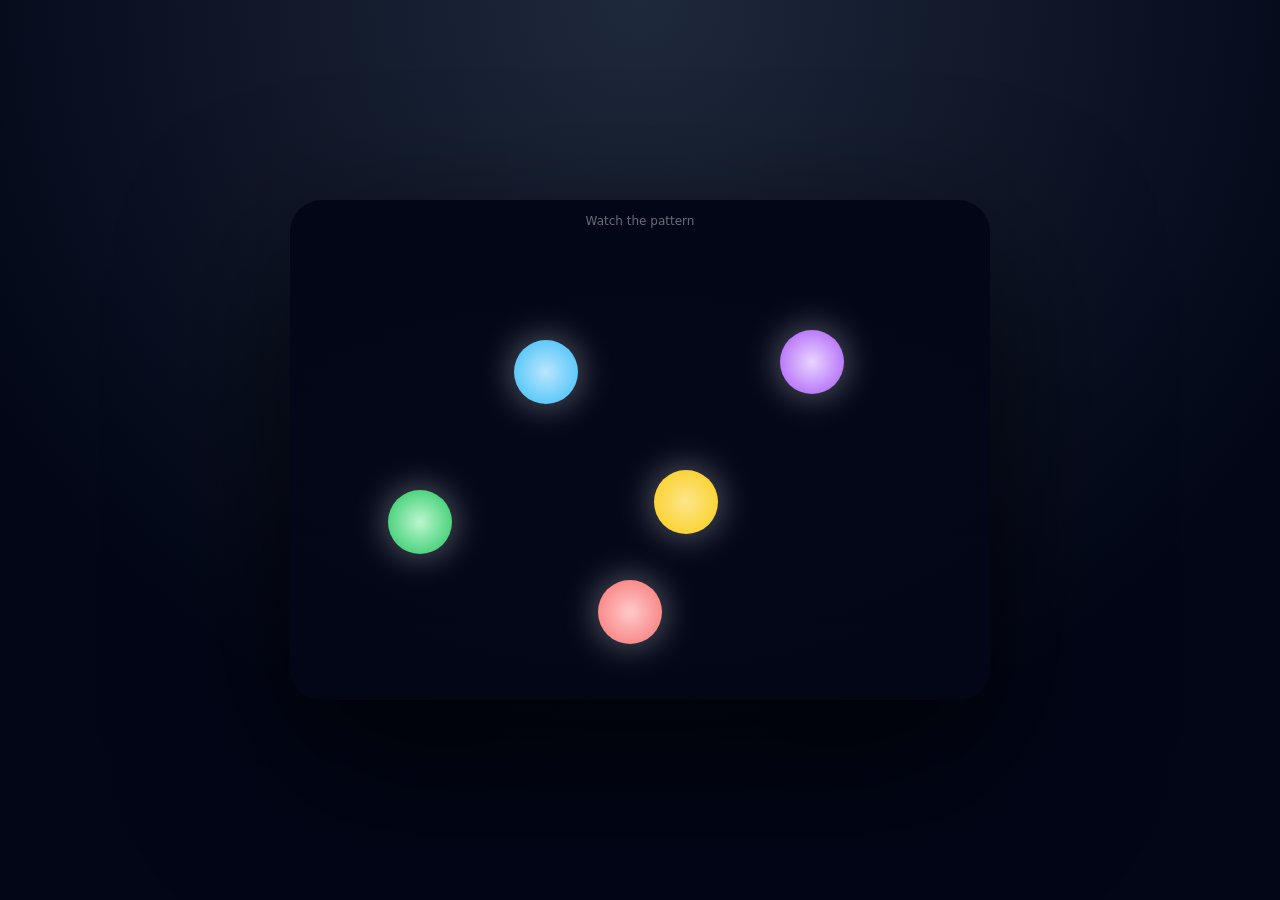
<file: game-hub/games/piano-runner/index.html>
<!DOCTYPE html>
<html lang="en">
<head>
<meta charset="UTF-8" />
<title>Music Garden</title>
<meta name="viewport" content="width=device-width, initial-scale=1.0" />

<style>
* { box-sizing: border-box; }

body {
  margin: 0;
  height: 100vh;
  background: radial-gradient(circle at top, #1e293b, #020617 70%);
  display: flex;
  justify-content: center;
  align-items: center;
  overflow: hidden;
  font-family: system-ui;
}

.scene {
  position: relative;
  width: min(700px, 96vw);
  height: min(500px, 90vh);
  border-radius: 32px;
  background: linear-gradient(180deg, #020617, #020617cc);
  box-shadow: 0 60px 160px rgba(0,0,0,.8);
  overflow: hidden;
}

/* Orbs */
.orb {
  position: absolute;
  width: 64px;
  height: 64px;
  border-radius: 50%;
  cursor: pointer;
  filter: drop-shadow(0 0 18px rgba(255,255,255,.4));
  transition: transform .15s;
}
.orb:active { transform: scale(.92); }

.orb[data-i="0"] { background: radial-gradient(circle,#bbf7d0,#22c55e); }
.orb[data-i="1"] { background: radial-gradient(circle,#bae6fd,#38bdf8); }
.orb[data-i="2"] { background: radial-gradient(circle,#fde68a,#facc15); }
.orb[data-i="3"] { background: radial-gradient(circle,#e9d5ff,#a855f7); }
.orb[data-i="4"] { background: radial-gradient(circle,#fecaca,#f87171); }

.glow {
  box-shadow: 0 0 30px 8px rgba(255,255,255,.8);
}

/* Hint text */
.hint {
  position:absolute;
  top:14px;
  width:100%;
  text-align:center;
  font-size:.75rem;
  opacity:.45;
  color:#e5e7eb;
}
</style>
</head>

<body>

<div class="scene">
  <div class="hint" id="hint">Watch the pattern</div>

  <div class="orb" data-i="0" style="left:14%;top:58%"></div>
  <div class="orb" data-i="1" style="left:32%;top:28%"></div>
  <div class="orb" data-i="2" style="left:52%;top:54%"></div>
  <div class="orb" data-i="3" style="left:70%;top:26%"></div>
  <div class="orb" data-i="4" style="left:44%;top:76%"></div>
</div>

<script>
/* ================= AUDIO ================= */
const ctx = new (window.AudioContext || window.webkitAudioContext)();
const SCALE = [261.63,293.66,329.63,392.00,440.00];

function playNote(freq) {
  const t = ctx.currentTime;
  const o1 = ctx.createOscillator();
  const o2 = ctx.createOscillator();
  const g = ctx.createGain();
  o1.type="triangle"; o2.type="sine";
  o1.frequency.value=freq;
  o2.frequency.value=freq*2;
  g.gain.setValueAtTime(0,t);
  g.gain.linearRampToValueAtTime(.18,t+.05);
  g.gain.exponentialRampToValueAtTime(.001,t+1.2);
  o1.connect(g); o2.connect(g); g.connect(ctx.destination);
  o1.start(); o2.start();
  o1.stop(t+1.3); o2.stop(t+1.3);
}

/* ================= GAME STATE ================= */
const orbs = [...document.querySelectorAll(".orb")];
const hintEl = document.getElementById("hint");

let pattern = [];
let input = [];
let acceptingInput = false;

/* ================= PATTERN ================= */
function newRound() {
  hintEl.textContent = "Watch the pattern";
  input = [];
  pattern.push(Math.floor(Math.random()*orbs.length));
  playPattern();
}

function playPattern() {
  acceptingInput = false;
  let i = 0;
  const interval = setInterval(()=>{
    if(i >= pattern.length) {
      clearInterval(interval);
      acceptingInput = true;
      hintEl.textContent = "Repeat the pattern";
      return;
    }
    const orb = orbs[pattern[i]];
    orb.classList.add("glow");
    playNote(SCALE[pattern[i]]);
    setTimeout(()=>orb.classList.remove("glow"),500);
    i++;
  },700);
}

/* ================= INPUT ================= */
orbs.forEach((orb,idx)=>{
  orb.addEventListener("click",()=>{
    ctx.resume();
    if(!acceptingInput) return;

    playNote(SCALE[idx]);
    input.push(idx);

    if(input[input.length-1] !== pattern[input.length-1]) {
      hintEl.textContent = "Try again";
      input = [];
      setTimeout(playPattern,1000);
      return;
    }

    if(input.length === pattern.length) {
      hintEl.textContent = "Nice ✨";
      setTimeout(newRound,1200);
    }
  });
});

/* ================= START ================= */
setTimeout(newRound,1000);
</script>

</body>
</html>
</file>
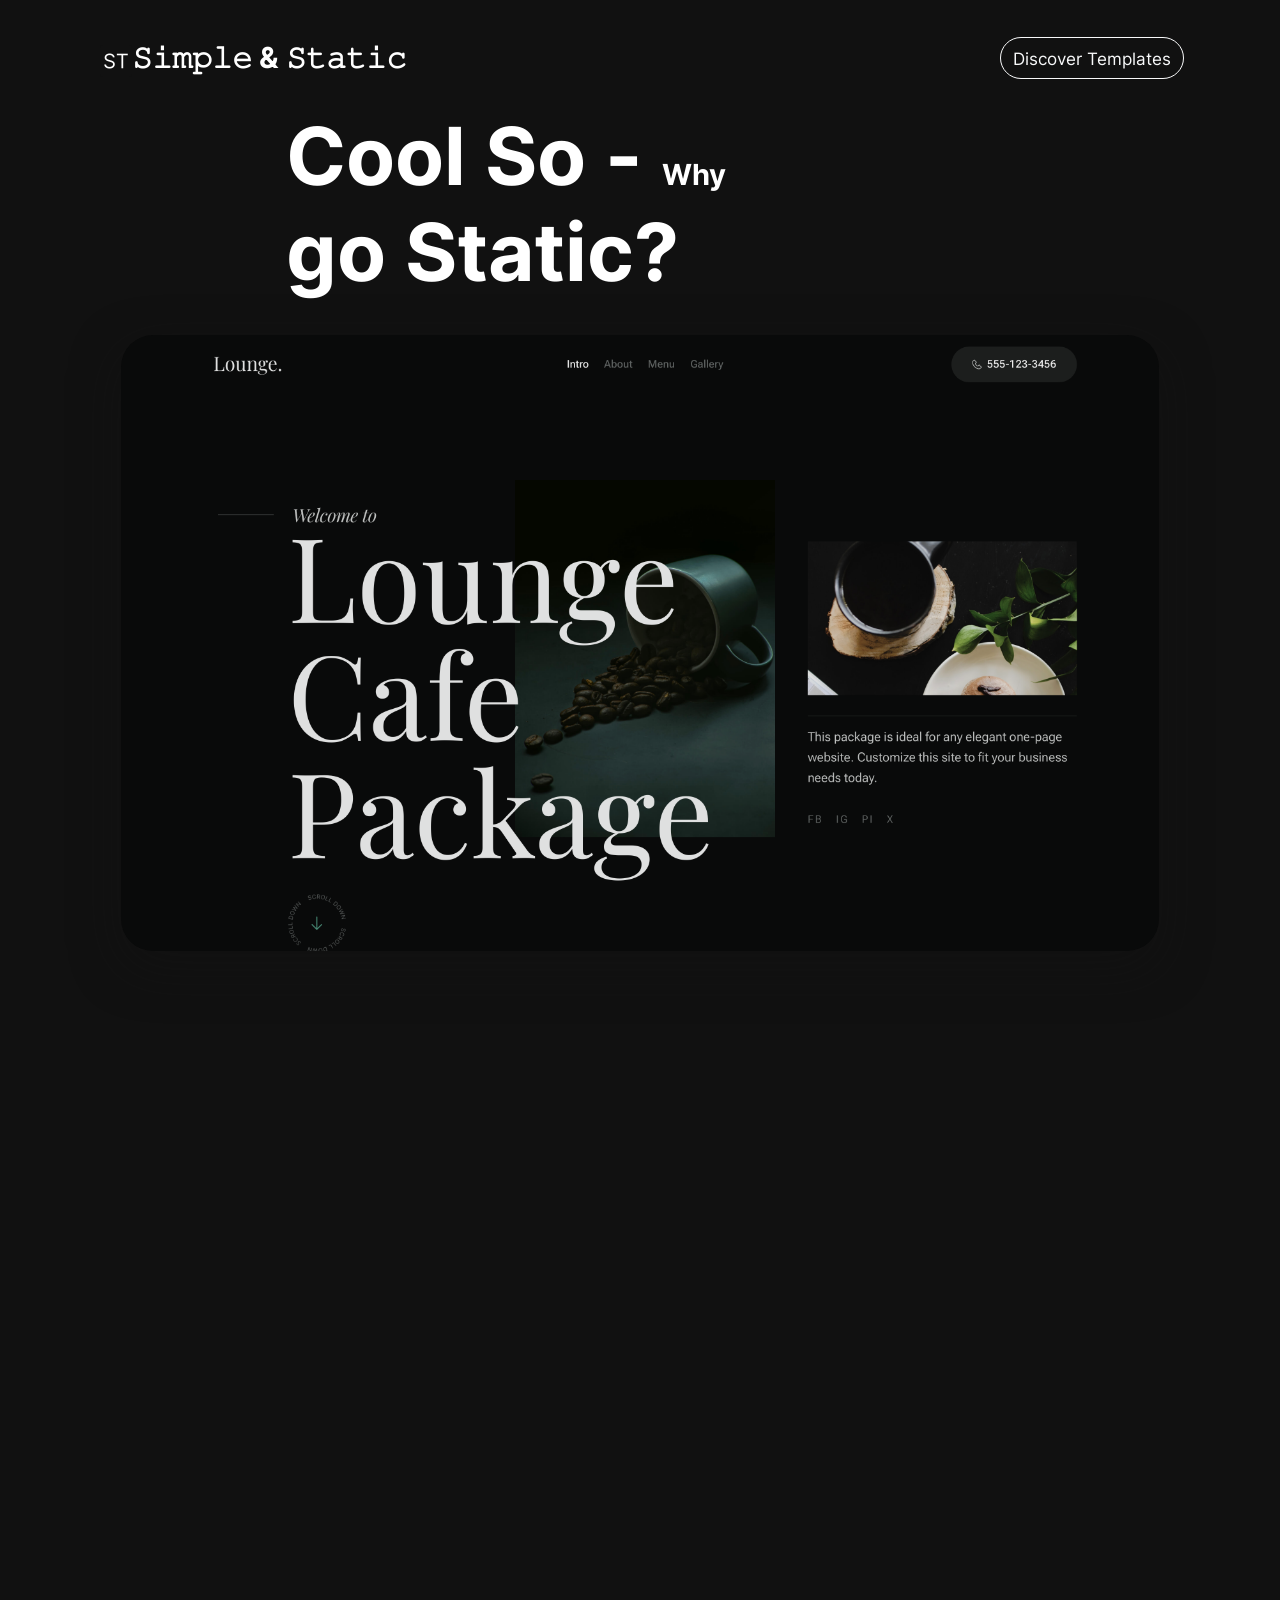
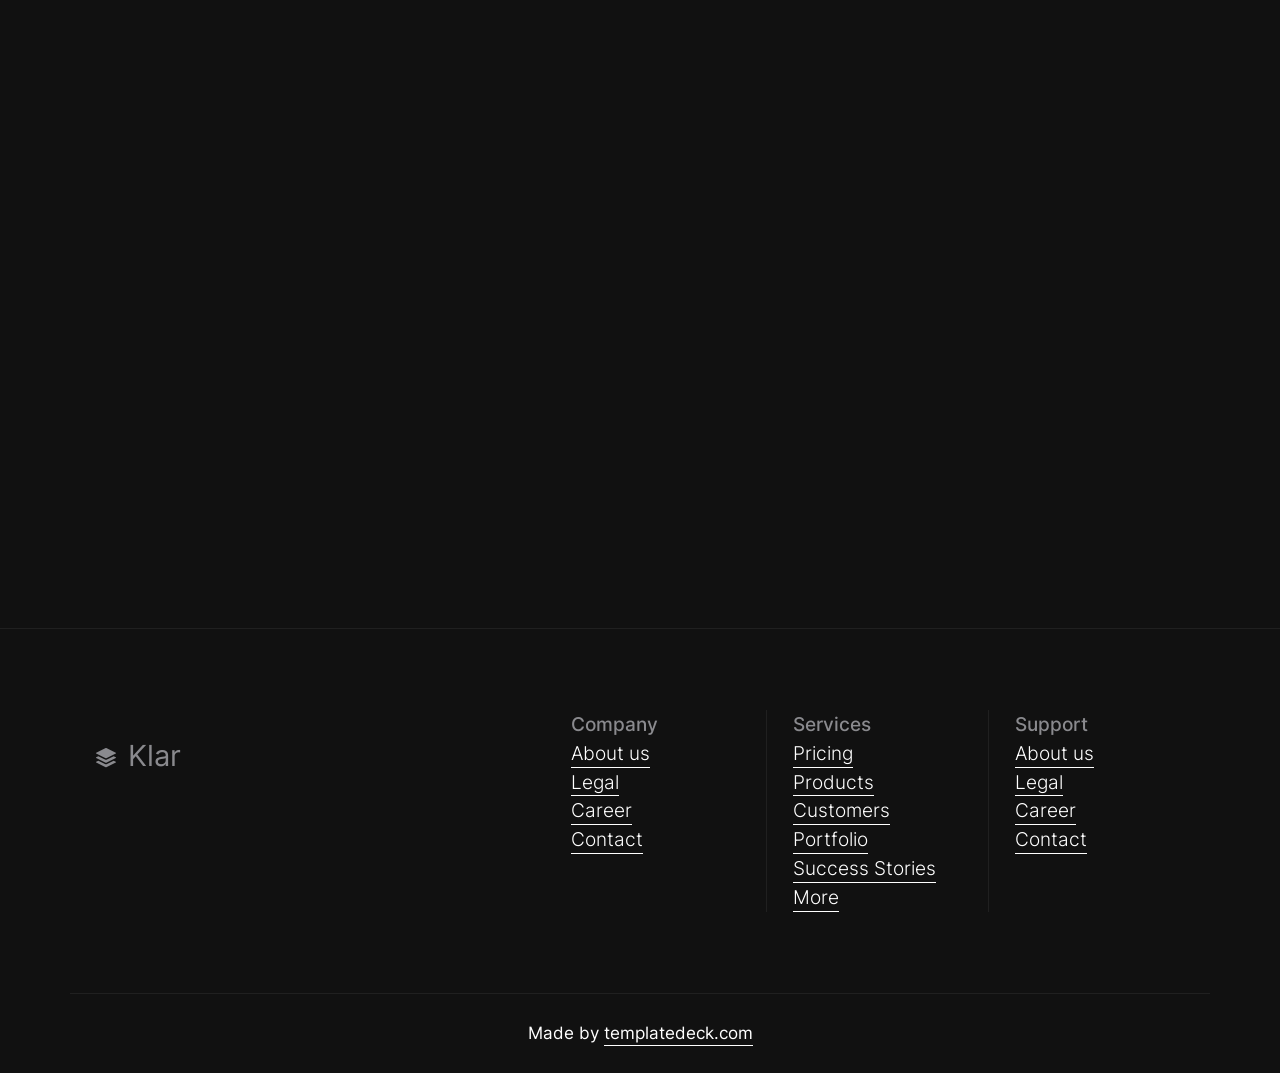
<file: about.html>
<!doctype html>
<html class="h-100" lang="en">

  <head>
      <meta charset="utf-8">
  <meta name="viewport" content="width=device-width,initial-scale=1,shrink-to-fit=no">
  <meta name="description" content="A well made and handcrafted Bootstrap 5 template">
  <link rel="apple-touch-icon" sizes="180x180" href="img/apple-touch-icon.png">
  <link rel="icon" type="image/png" sizes="32x32" href="img/favicon-32x32.png">
  <link rel="icon" type="image/png" sizes="16x16" href="img/favicon-16x16.png">
  <link rel="icon" type="image/png" sizes="96x96" href="img/favicon.png">
  <meta name="author" content="Holger Koenemann">
  <meta name="generator" content="Eleventy v2.0.1">
  <meta name="HandheldFriendly" content="true">
  <title>About</title>
  <link rel="stylesheet" href="css/theme.min.css">

   <style>

/* inter-300 - latin */
@font-face {
  font-family: 'Inter';
  font-style: normal;
  font-weight: 300;
  font-display: swap;
  src: local(''),
       url('fonts/inter-v12-latin-300.woff2') format('woff2'), /* Chrome 26+, Opera 23+, Firefox 39+ */
       url('fonts/inter-v12-latin-300.woff') format('woff'); /* Chrome 6+, Firefox 3.6+, IE 9+, Safari 5.1+ */
}

/* inter-400 - latin */
@font-face {
  font-family: 'Inter';
  font-style: normal;
  font-weight: 400;
  font-display: swap;
  src: local(''),
       url('fonts/inter-v12-latin-regular.woff2') format('woff2'), /* Chrome 26+, Opera 23+, Firefox 39+ */
       url('fonts/inter-v12-latin-regular.woff') format('woff'); /* Chrome 6+, Firefox 3.6+, IE 9+, Safari 5.1+ */
}

@font-face {
  font-family: 'Inter';
  font-style: normal;
  font-weight: 500;
  font-display: swap;
  src: local(''),
       url('fonts/inter-v12-latin-500.woff2') format('woff2'), /* Chrome 26+, Opera 23+, Firefox 39+ */
       url('fonts/inter-v12-latin-500.woff') format('woff'); /* Chrome 6+, Firefox 3.6+, IE 9+, Safari 5.1+ */
}
@font-face {
  font-family: 'Inter';
  font-style: normal;
  font-weight: 700;
  font-display: swap;
  src: local(''),
       url('fonts/inter-v12-latin-700.woff2') format('woff2'), /* Chrome 26+, Opera 23+, Firefox 39+ */
       url('fonts/inter-v12-latin-700.woff') format('woff'); /* Chrome 6+, Firefox 3.6+, IE 9+, Safari 5.1+ */
}

</style>


  </head>

  <body class="bg-black text-white mt-0" data-bs-spy="scroll" data-bs-target="#navScroll">

    <nav id="navScroll" class="navbar navbar-dark bg-black fixed-top px-vw-5" tabindex="0">
  <div class="container">
    <a class="navbar-brand pe-md-4 fs-4 col-12 col-md-auto text-center" href="index.html">
 
  <span class="ms-md-1 mt-1 fw-bolder me-md-5"><img src="img/favicon-32x32.png">𝚂𝚒𝚖𝚙𝚕𝚎 & 𝚂𝚝𝚊𝚝𝚒𝚌</span>
</a>

      <a href="content.html" aria-label="Check out these template" class="btn btn-outline-light">
        <small>Discover Templates</small>
      </a>
</div>
</nav>

    <main>
      <div class="container">
  <div class="row d-flex justify-content-center py-vh-5 pb-0">
    <div class="col-12 col-lg-10 col-xl-8">
      <div class="row">
        <div class="col-12">
          <h1 class="display-1 fw-bold">Cool So - 
            <span class="fs-4">Why</span><br>
            go Static?</h1>
      
        </div>
      </div>
    </div>
    <div class="row">
      <div class="col-12 py-vh-2">
      <img src="img/webp/abstract18.webp" width="1446" height="982" alt="abstract image" class="img-fluid position-relative rounded-5 shadow" data-aos="zoom-up">
    </div>
    </div>
        <div class="col-12 col-lg-10 col-xl-8">
      <div class="row d-flex align-items-start" data-aos="fade-right">
        <div class="col-12 col-lg-7">
          <h2 class="h3 mt-5 border-top pt-5">01. How we got here</h2>
          <p class="text-secondary">On paper we are a Small Affordable Static Website Development Solution based in Walla Walla County but have crafted websites in surrounding areas outside of that - beyond the paper and pen we are a small family living life one step at a time much like everyone else. Crafting webpages has been a peek interest since what we all would call the <i>"myspace era"</i>. As quickly as technology began to take off, so did advertising begin to catch on. Web development took on it's own form of change and Developers began forming languages of their own to better help understand this rapid change. Unlocking conditional awareness in code, iterations and much much more - springing to life what we call in it's infancy, artificial intelligence. Today artificial intelligence surpasses expectations everyday and in a world where Developers are now competing with the Development portion of Web Design - every site matters.    
            <br>
            <br>
            So what set's us apart? <br>
            Why go for a real person and not sign up with a CMS like Wix, Squarespace or other "easy, quick website solutions". I'm glad you asked - I'm here to inform you about what a Static site means for you and why you may be paying for extra features your site will never use. 
</p>
        </div>
        <div class="col-12 col-lg-4 offset-lg-1 bg-gray-900 p-5 mt-5">
          <h3 class="h6">tl;dr</h3>
          <p class="text-secondary">
            Stet clita kasd gubergren, no sea takimata sanctus est Lorem ipsum dolor sit amet. Lorem ipsum dolor sit amet
          </p>
        </div>
      </div>

      <div class="row d-flex align-items-start" data-aos="fade-right">
        <div class="col-12 col-lg-7">
          <h2 class="h3 mt-5 border-top pt-5">02. Lorem ipsum</h2>
          <p class="text-secondary">At vero eos et accusam et justo duo dolores et ea rebum. Stet clita kasd gubergren, no sea takimata sanctus est Lorem ipsum dolor sit amet. Lorem ipsum dolor sit amet, consetetur sadipscing elitr, sed diam nonumy eirmod tempor invidunt ut labore
            et dolore magna aliquyam erat, sed diam voluptua. At vero eos et accusam et justo duo dolores et ea rebum. Stet clita kasd gubergren, no sea takimata sanctus est Lorem ipsum dolor sit amet. Stet clita kasd gubergren, no sea takimata sanctus est Lorem
            ipsum dolor sit amet. Consetetur sadipscing elitr, sed diam nonumy eirmod tempor invidunt ut labore et dolore magna aliquyam erat.</p>
        </div>
        <div class="col-12 col-lg-4 offset-lg-1 bg-gray-900 p-5 mt-5">
          <h3 class="h6">tl;dr</h3>
          <p class="text-secondary">
            Stet clita kasd gubergren, no sea takimata sanctus est Lorem ipsum dolor sit amet. Lorem ipsum dolor sit amet
          </p>
        </div>
      </div>
      <div class="row d-flex align-items-start" data-aos="fade-right">
        <div class="col-12 col-lg-7">
          <h2 class="h3 mt-5 border-top pt-5">03. Dolor sitam est
          </h2>
          <p class="text-secondary">At vero eos et accusam et justo duo dolores et ea rebum. Stet clita kasd gubergren, no sea takimata sanctus est Lorem ipsum dolor sit amet. Lorem ipsum dolor sit amet, consetetur sadipscing elitr, sed diam nonumy eirmod tempor invidunt ut labore
            et dolore magna aliquyam erat, sed diam voluptua. At vero eos et accusam et justo duo dolores et ea rebum. Stet clita kasd gubergren, no sea takimata sanctus est Lorem ipsum dolor sit amet. Stet clita kasd gubergren, no sea takimata sanctus est Lorem
            ipsum dolor sit amet. Consetetur sadipscing elitr, sed diam nonumy eirmod tempor invidunt ut labore et dolore magna aliquyam erat.</p>
        </div>
        <div class="col-12 col-lg-4 offset-lg-1 bg-gray-900 p-5 mt-5">
          <h3 class="h6">tl;dr</h3>
          <p class="text-secondary">
            Et accusam et justo duo dolores et ea rebum. Stet clita kasd gubergren, no sea takimata sanctus est Lorem ipsum dolor sit amet. Lorem ipsum dolor sit amet
          </p>
        </div>
      </div>
      <div class="row d-flex align-items-start" data-aos="fade-right">
        <div class="col-12 col-lg-7">
          <h2 class="h3 mt-5 border-top pt-5">04. Eirmod tempor invidunt</h2>
          <p class="text-secondary">Consetetur sadipscing elitr, sed diam nonumy eirmod tempor invidunt ut labore et dolore magna aliquyam erat. At vero eos et accusam et justo duo dolores et ea rebum. Stet clita kasd gubergren, no sea takimata sanctus est Lorem ipsum dolor sit
            amet. Lorem ipsum dolor sit amet, consetetur sadipscing elitr, sed diam nonumy eirmod tempor invidunt ut labore et dolore magna aliquyam erat, sed diam voluptua. At vero eos et accusam et justo duo dolores et ea rebum. Stet clita kasd gubergren, no
            sea takimata sanctus est Lorem ipsum dolor sit amet. Stet clita kasd gubergren, no sea takimata sanctus est Lorem ipsum dolor sit amet. Consetetur sadipscing elitr, sed diam nonumy eirmod tempor invidunt ut labore et dolore magna aliquyam erat.</p>
        </div>
        <div class="col-12 col-lg-4 offset-lg-1 bg-gray-900 p-5 mt-5">
          <h3 class="h6">tl;dr</h3>
          <p class="text-secondary">
            Stet clita kasd gubergren, no sea takimata sanctus est Lorem ipsum dolor sit amet. Lorem ipsum dolor sit amet
          </p>
        </div>
      </div>
      <div class="row d-flex align-items-start" data-aos="fade-right">
        <div class="col-12 col-lg-7">
          <h2 class="h3 mt-5 border-top pt-5">05. Lorem ipsum</h2>
          <p class="text-secondary">At vero eos et accusam et justo duo dolores et ea rebum. Stet clita kasd gubergren, no sea takimata sanctus est Lorem ipsum dolor sit amet. Lorem ipsum dolor sit amet, consetetur sadipscing elitr, sed diam nonumy eirmod tempor invidunt ut labore
            et dolore magna aliquyam erat, sed diam voluptua. At vero eos et accusam et justo duo dolores et ea rebum. Stet clita kasd gubergren, no sea takimata sanctus est Lorem ipsum dolor sit amet. Stet clita kasd gubergren, no sea takimata sanctus est Lorem
            ipsum dolor sit amet. Consetetur sadipscing elitr, sed diam nonumy eirmod tempor invidunt ut labore et dolore magna aliquyam erat. At vero eos et accusam et justo duo dolores et ea rebum. Stet clita kasd gubergren, no sea takimata sanctus est Lorem
            ipsum dolor sit amet. Stet clita kasd gubergren, no sea takimata sanctus est Lorem ipsum dolor sit amet. Consetetur sadipscing elitr, sed diam nonumy eirmod tempor invidunt ut labore et dolore magna aliquyam erat.</p>
        </div>
        <div class="col-12 col-lg-4 offset-lg-1 bg-gray-900 p-5 mt-5">
          <h3 class="h6">tl;dr</h3>
          <p class="text-secondary">
            Eos et accusam et justo duo dolores et ea rebum. Stet clita kasd gubergren, no sea takimata sanctus est Lorem ipsum dolor sit amet. Lorem ipsum dolor sit amet
          </p>
        </div>
      </div>


    </div>
  </div>
  <div class="row d-flex align-items-start justify-content-center py-vh-3 text-muted" data-aos="fade">
      <div class="col-12 col-lg-10 col-xl-9">
      <div class="p-5 small bg-gray-900">
      <p>*At vero eos et accusam et justo duo dolores et ea rebum. Stet clita kasd gubergren, no sea takimata sanctus est Lorem ipsum dolor sit amet. Lorem ipsum dolor sit amet, consetetur sadipscing elitr, sed diam nonumy eirmod tempor invidunt ut labore
        et dolore magna aliquyam erat, sed diam voluptua. At vero eos et accusam et justo duo dolores et ea rebum. Stet clita kasd gubergren, no sea takimata sanctus est Lorem ipsum dolor sit amet. Stet clita kasd gubergren, no sea takimata sanctus est Lorem
        ipsum dolor sit amet. Consetetur sadipscing elitr, sed diam nonumy eirmod tempor invidunt ut labore et dolore magna aliquyam erat. At vero eos et accusam et justo duo dolores et ea rebum. Stet clita kasd gubergren, no sea takimata sanctus est Lorem
        ipsum dolor sit amet. Stet clita kasd gubergren, no sea takimata sanctus est Lorem ipsum dolor sit amet. Consetetur sadipscing elitr, sed diam nonumy eirmod tempor invidunt ut labore et dolore magna aliquyam erat.</p>
    </div>
    </div>
  </div>
</div>

    </main>

    <footer class="bg-black border-top border-dark">
  <div class="container py-vh-4 text-secondary fw-lighter">
    <div class="row">
      <div class="col-12 col-lg-5 py-4 text-center text-lg-start">
            <a class="navbar-brand pe-md-4 fs-4 col-12 col-md-auto text-center" href="index.html">
  <svg xmlns="http://www.w3.org/2000/svg" width="20" height="20" fill="currentColor" class="bi bi-stack" viewBox="0 0 16 16">
    <path d="m14.12 10.163 1.715.858c.22.11.22.424 0 .534L8.267 15.34a.598.598 0 0 1-.534 0L.165 11.555a.299.299 0 0 1 0-.534l1.716-.858 5.317 2.659c.505.252 1.1.252 1.604 0l5.317-2.66zM7.733.063a.598.598 0 0 1 .534 0l7.568 3.784a.3.3 0 0 1 0 .535L8.267 8.165a.598.598 0 0 1-.534 0L.165 4.382a.299.299 0 0 1 0-.535L7.733.063z"/>
    <path d="m14.12 6.576 1.715.858c.22.11.22.424 0 .534l-7.568 3.784a.598.598 0 0 1-.534 0L.165 7.968a.299.299 0 0 1 0-.534l1.716-.858 5.317 2.659c.505.252 1.1.252 1.604 0l5.317-2.659z"/>
  </svg>
  <span class="ms-md-1 mt-1 fw-bolder me-md-5">Klar</span>
</a>

      </div>
      <div class="col border-end border-dark">
        <span class="h6">Company</span>
<ul class="nav flex-column">
  <li class="nav-item">
    <a href="#" class="link-fancy link-fancy-light">About us</a>
  </li>
  <li class="nav-item">
    <a href="#" class="link-fancy link-fancy-light">Legal</a>
  </li>

  <li class="nav-item">
    <a href="#" class="link-fancy link-fancy-light">Career</a>
  </li>
  <li class="nav-item">
    <a href="#" class="link-fancy link-fancy-light">Contact</a>
  </li>
</ul>
      </div>
      <div class="col border-end border-dark">
                <span class="h6">Services</span>
                <ul class="nav flex-column">
                  <li class="nav-item">
                    <a href="#" class="link-fancy link-fancy-light">Pricing</a>
                  </li>
                  <li class="nav-item">
                    <a href="#" class="link-fancy link-fancy-light">Products</a>
                  </li>

                  <li class="nav-item">
                    <a href="#" class="link-fancy link-fancy-light">Customers</a>
                  </li>
                  <li class="nav-item">
                    <a href="#" class="link-fancy link-fancy-light">Portfolio</a>
                  </li>
                  <li class="nav-item">
                    <a href="#" class="link-fancy link-fancy-light">Success Stories</a>
                  </li>
                  <li class="nav-item">
                    <a href="#" class="link-fancy link-fancy-light">More</a>
                  </li>
                </ul>
      </div>
      <div class="col">
                <span class="h6">Support</span>
                <ul class="nav flex-column">
                  <li class="nav-item">
                    <a href="#" class="link-fancy link-fancy-light">About us</a>
                  </li>
                  <li class="nav-item">
                    <a href="#" class="link-fancy link-fancy-light">Legal</a>
                  </li>

                  <li class="nav-item">
                    <a href="#" class="link-fancy link-fancy-light">Career</a>
                  </li>
                  <li class="nav-item">
                    <a href="#" class="link-fancy link-fancy-light">Contact</a>
                  </li>
                </ul>
      </div>
    </div>
  </div>
  <div class="container text-center small py-vh-2 border-top border-dark">Made by
    <a href="https://templatedeck.com" class="link-fancy link-fancy-light" target="_blank">templatedeck.com</a>
  </div>
</footer>








<script src="js/bootstrap.bundle.min.js"></script>
<script src="js/aos.js"></script>
<script>
AOS.init({
 duration: 800, // values from 0 to 3000, with step 50ms
});
</script>
<script>
  let scrollpos = window.scrollY
  const header = document.querySelector(".navbar")
  const header_height = header.offsetHeight

  const add_class_on_scroll = () => header.classList.add("scrolled", "shadow-sm")
  const remove_class_on_scroll = () => header.classList.remove("scrolled", "shadow-sm")

  window.addEventListener('scroll', function() {
    scrollpos = window.scrollY;

    if (scrollpos >= header_height) { add_class_on_scroll() }
    else { remove_class_on_scroll() }

    console.log(scrollpos)
  })
</script>

  </body>
</html>
</file>
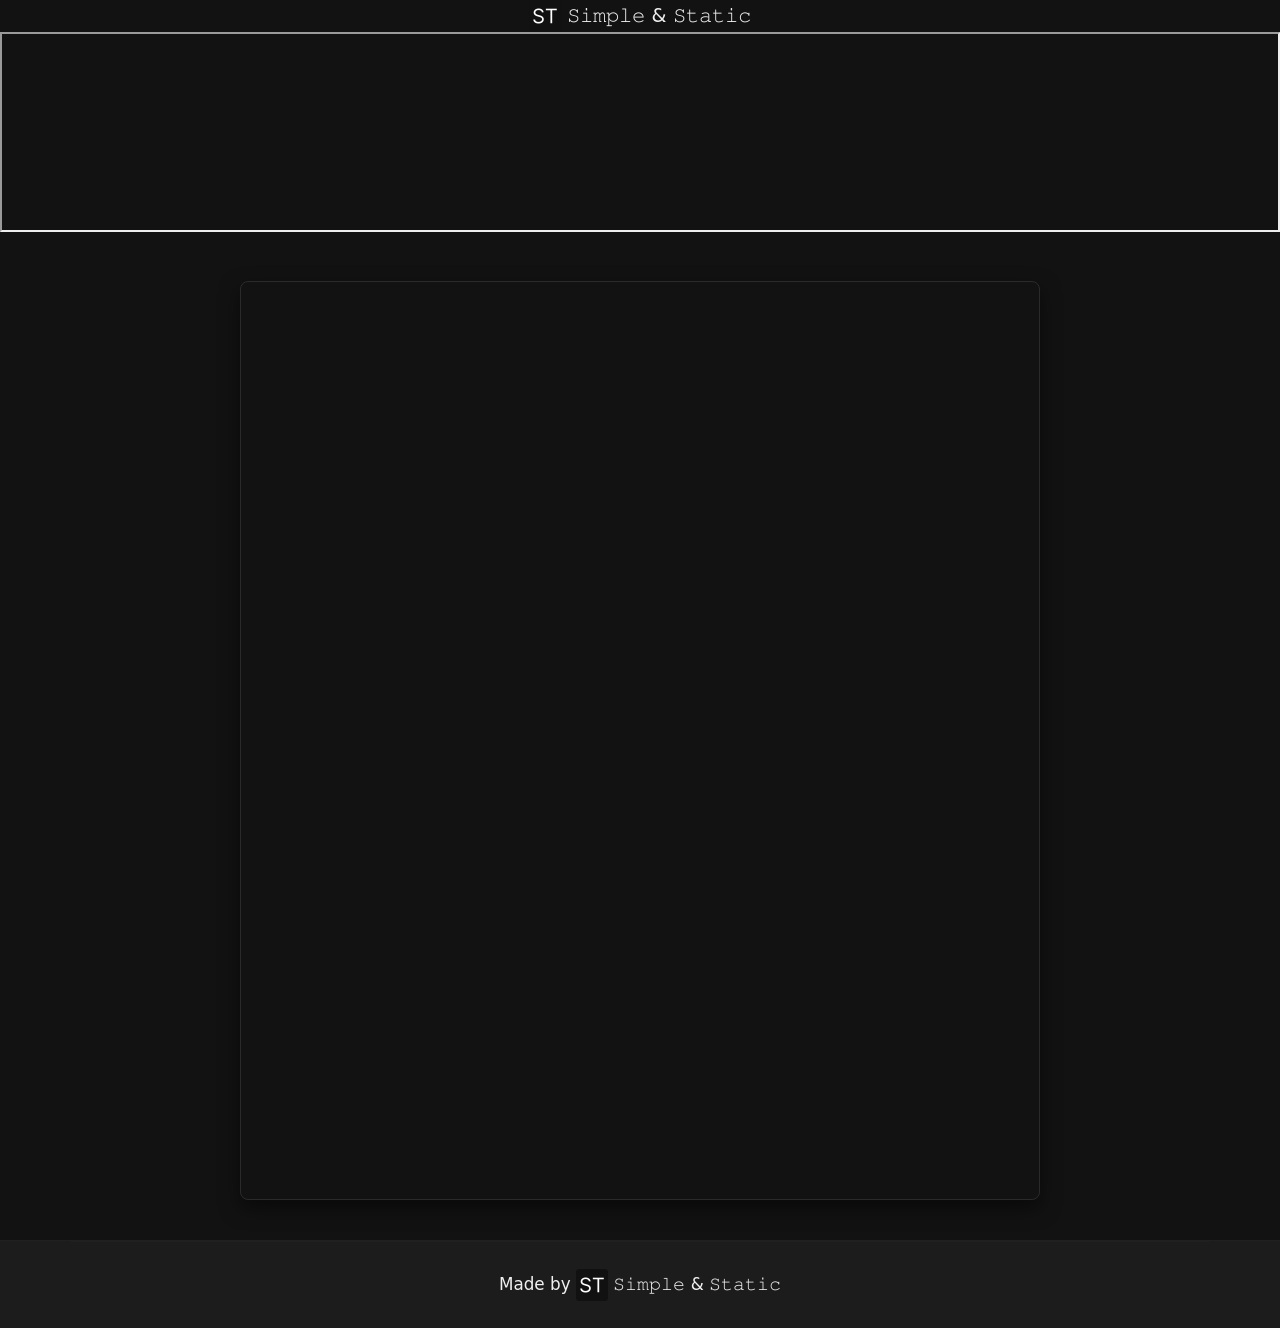
<file: compiler.html>
<!doctype html>
<html class="h-100" lang="en">
<head>
    <meta charset="utf-8">
    <meta name="viewport" content="width=device-width,initial-scale=1,shrink-to-fit=no">
    <meta name="description" content="Web Development, Easy to use Templates, Compiler for Learning">
    <meta name="author" content="Tiah Eskildsen">
    <meta name="generator" content="Eleventy v2.0.1">

    <link rel="apple-touch-icon" sizes="180x180" href="img/apple-touch-icon.png">
    <link rel="icon" type="image/png" sizes="32x32" href="img/favicon-32x32.png">
    <link rel="icon" type="image/png" sizes="16x16" href="img/favicon-16x16.png">
    <link rel="icon" type="image/png" sizes="96x96" href="img/favicon.png">

    <title>Compiler - Simple & Static</title>
    <link rel="stylesheet" href="css/theme.min.css">

    <style>
        /* Body background */
        body {
            background-color: #121212; /* very dark gray */
            color: #f0f0f0;
        }

        /* Gradient scroll box styling */
        .huggingface-container {
            max-width: 800px;
            margin: 40px auto;
            border-radius: 8px;
            overflow: auto;
            box-shadow: 0 8px 20px rgba(0,0,0,0.5);
            border: 1px solid rgba(255,255,255,0.1);
            background: linear-gradient(135deg, #F527E4);
            padding: 4px;
        }

        .huggingface-container iframe {
            width: 100%;
            height: 600px;
            border: none;
            border-radius: 12px;
        }

        footer {
            background-color: #1c1c1c;
            color: #f0f0f0;
        }

        /* Navbar tweaks */
        .navbar {
            background-color: #1c1c1c; /* dark navbar */
            padding: 0.5rem 1rem;
        }

        .navbar a.navbar-brand {
            color: #f0f0f0;
            font-weight: bold;
            text-decoration: none;
        }

        .navbar a.navbar-brand img {
            margin-right: 0.5rem;
            vertical-align: middle;
        }
    </style>
</head>
<body class="h-100">

    <!-- Navbar -->

        <div class="container d-flex justify-content-center">
            <a class="navbar-brand" href="index.html">
                <img src="img/favicon-32x32.png" alt="logo">
                𝚂𝚒𝚖𝚙𝚕𝚎 & 𝚂𝚝𝚊𝚝𝚒𝚌
            </a>
        </div>
  
    <div class="iframe-container">
        <!-- Replace the src with your deployed HuggingBot URL -->
        <iframe src="https://tiahchia-huggingbot.hf.space" allowfullscreen
            
            style="width: 100%; height: 200px;"></iframe>
    </div>
    <!-- Embedded Hugging Face Space -->
    <div class="huggingface-container">
        <iframe
            src="https://tiahchia-learningspaces.hf.space?embed=true"
            allowfullscreen
            scrolling="no"
            style="width: 100%; height: 900px;"
        ></iframe>
    </div>

    <!-- Footer -->
    <footer class="border-top border-dark">
        <div class="container text-center small py-vh-2 border-top border-dark">
            Made by <img src="img/favicon-32x32.png" alt="logo"> 𝚂𝚒𝚖𝚙𝚕𝚎 & 𝚂𝚝𝚊𝚝𝚒𝚌
        </div>
    </footer>

</body>
</html>
</file>
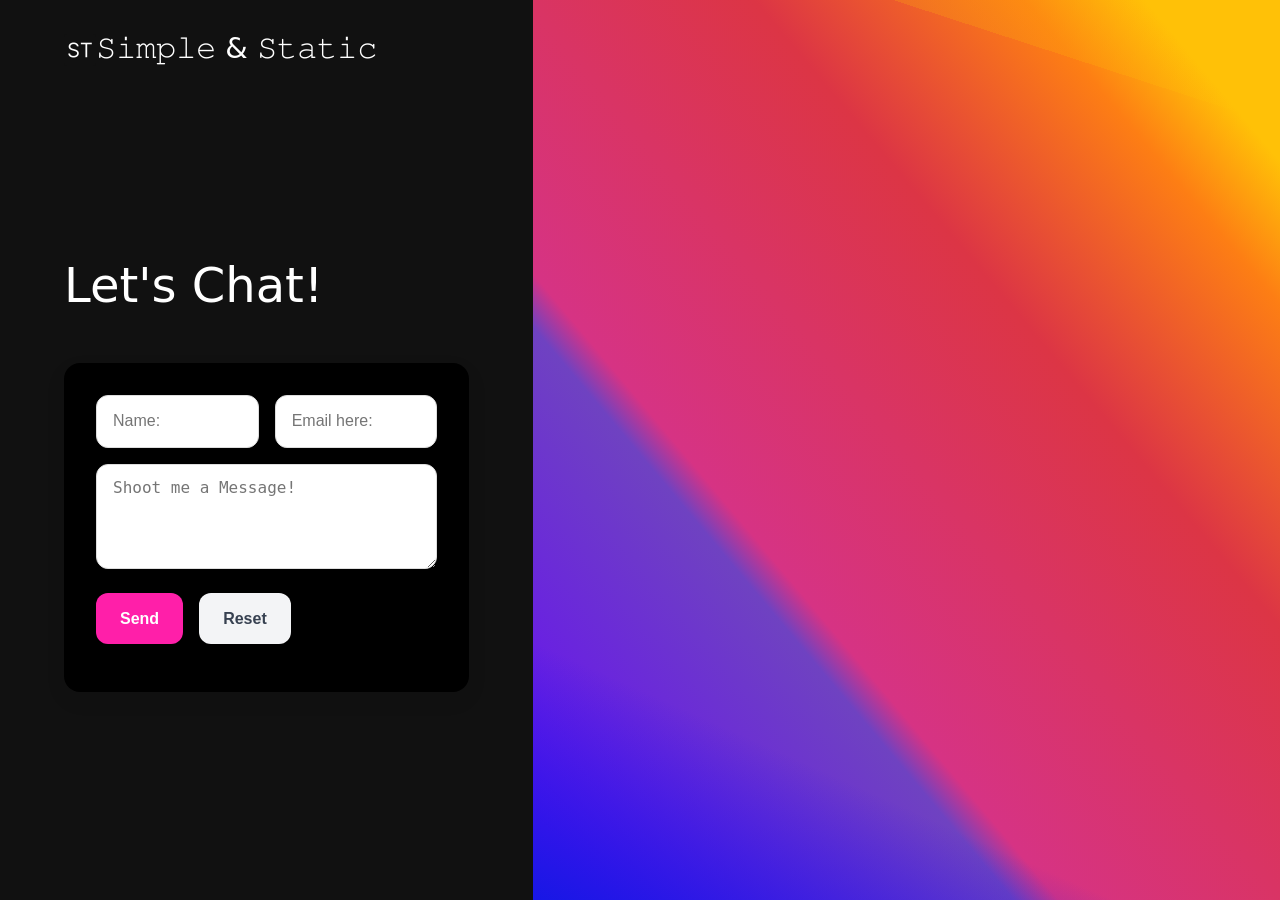
<file: contact.html>
<!doctype html>
<html class="h-100" lang="en">

  <head>
      <meta charset="utf-8">
  <meta name="viewport" content="width=device-width,initial-scale=1,shrink-to-fit=no">
  <meta name="description" content="A well made and handcrafted Bootstrap 5 template affordable and easy to use">
  <link rel="apple-touch-icon" sizes="180x180" href="img/apple-touch-icon.png">
  <link rel="icon" type="image/png" sizes="32x32" href="img/favicon-32x32.png">
  <link rel="icon" type="image/png" sizes="16x16" href="img/favicon-16x16.png">
  <link rel="icon" type="image/png" sizes="96x96" href="img/favicon.png">
  <meta name="author" content="Tiah Eskildsen">
  <meta name="generator" content="Eleventy v2.0.1">
  <meta name="HandheldFriendly" content="true">
  <title>Let's Talk about it!</title>
  <link rel="stylesheet" href="css/theme.min.css">


  </head>

  <body class="d-flex h-100 w-100 bg-black text-white" data-bs-spy="scroll" data-bs-target="#navScroll">

    <div class="h-100 container-fluid">
      <div class="h-100 row d-flex align-items-stretch">
        
          <div class="col-12 col-md-7 col-lg-6 col-xl-5 d-flex align-items-start flex-column px-vw-5">
          
            <header class="mb-auto py-vh-2 col-12">
              <a class="navbar-brand pe-md-4 fs-4 col-12 col-md-auto text-center" href="index.html">
 
    <img src="img/favicon-32x32.png">𝚂𝚒𝚖𝚙𝚕𝚎 & 𝚂𝚝𝚊𝚝𝚒𝚌</a>
 
</a>

            </header>
            <main class="mb-auto col-12">
              <h1>Let's Chat!</h1>
              <style>
/* Contact form container */
form {
  max-width: 600px;
  margin: 3rem auto;
  padding: 2rem;
  background: black;
  border-radius: 1rem;
  box-shadow: 0 8px 20px rgba(0,0,0,0.08);
  font-family: "Inter", Arial, sans-serif;
}

/* Fields grid */
.fields {
  display: grid;
  grid-template-columns: 1fr 1fr;
  gap: 1rem;
}

.field {
  display: flex;
  flex-direction: column;
  grid-column: span 2;
}

.field.half {
  grid-column: span 1;
}

/* Inputs & textarea */
input[type="text"],
input[type="email"],
textarea {
  width: 100%;
  padding: 0.85rem 1rem;
  border: 1px solid #ddd;
  border-radius: 0.75rem;
  font-size: 1rem;
  transition: border 0.3s, box-shadow 0.3s;
}

input:focus,
textarea:focus {
  border-color: #4f46e5;
  box-shadow: 0 0 0 3px rgba(79,70,229,0.2);
  outline: none;
}

/* Actions (buttons) */
.actions {
  list-style: none;
  padding: 0;
  margin-top: 1.5rem;
  display: flex;
  gap: 1rem;
}

.actions li {
  margin: 0;
}

input[type="submit"],
input[type="reset"] {
  padding: 0.85rem 1.5rem;
  border: none;
  border-radius: 0.75rem;
  cursor: pointer;
  font-size: 1rem;
  font-weight: 600;
  transition: background 0.3s, transform 0.2s;
}

input[type="submit"].primary {
  background: #ff1fa9;
  color: #fff;
}

input[type="submit"].primary:hover {
  background: #4338ca;
  transform: translateY(-2px);
}

input[type="reset"] {
  background: #f3f4f6;
  color: #374151;
}

input[type="reset"]:hover {
  background: #e5e7eb;
}
</style>

<form action="https://formsubmit.co/eskildsentiah@icloud.com" method="POST"> <div class="fields"> <div class="field half"> <input type="text" name="name" placeholder="Name:" required=""> </div> <div class="field half"> <input type="email" name="email" placeholder="Email here:" required=""> </div> <div class="field"> <textarea name="message" rows="4" placeholder="Shoot me a Message!" required=""></textarea> </div> </div> <ul class="actions"> <li><input type="submit" value="Send" class="primary"></li> <li><input type="reset" value="Reset"></li> </ul> </form>
            </main>
          </div>
          
            <div class="col-12 col-md-5 col-lg-6 col-xl-7 gradient"></div>
          
        </div>

      </div></body>
    </html>
</file>
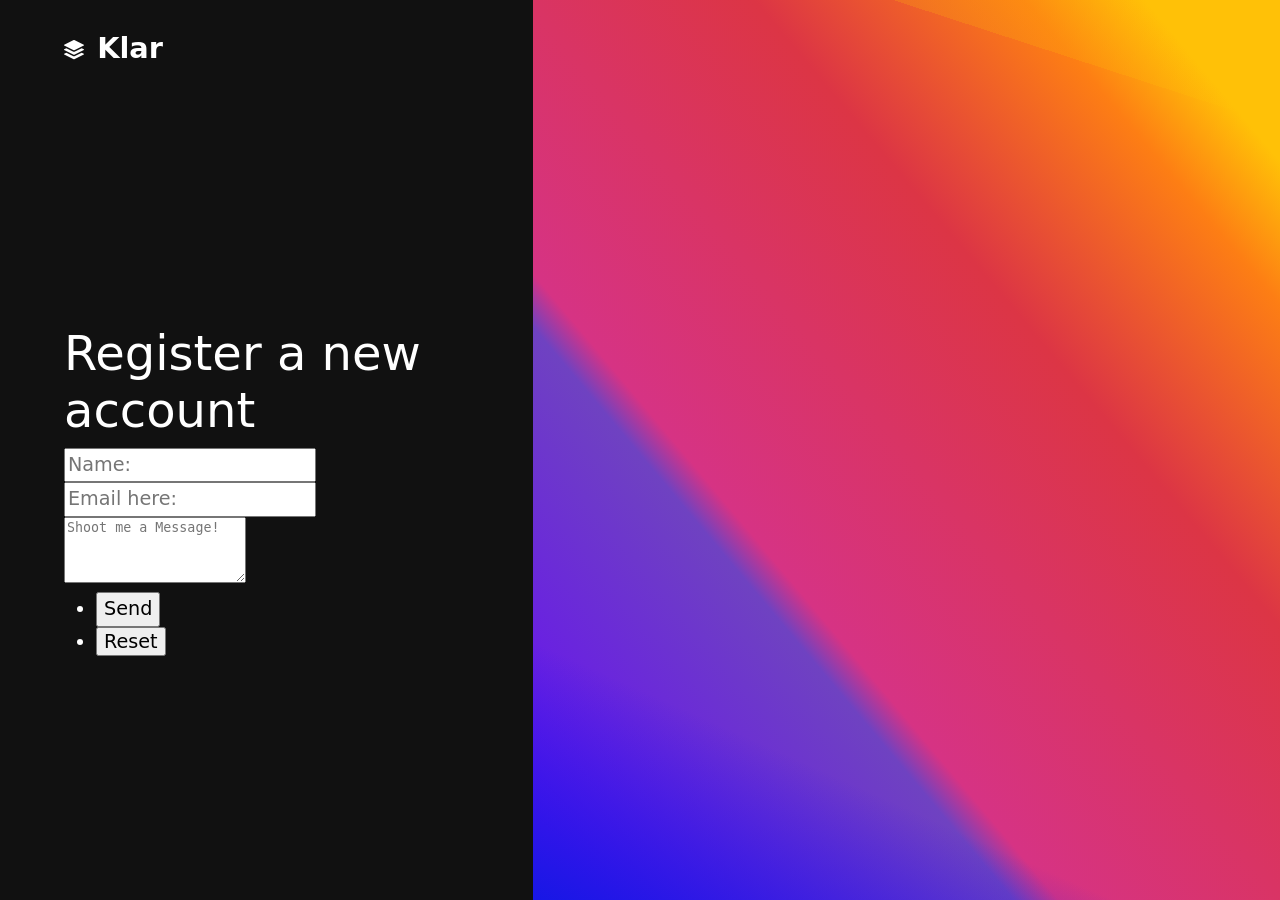
<file: system.html>
<!doctype html>
<html class="h-100" lang="en">

  <head>
      <meta charset="utf-8">
  <meta name="viewport" content="width=device-width,initial-scale=1,shrink-to-fit=no">
  <meta name="description" content="A well made and handcrafted Bootstrap 5 template">
  <link rel="apple-touch-icon" sizes="180x180" href="img/apple-touch-icon.png">
  <link rel="icon" type="image/png" sizes="32x32" href="img/favicon-32x32.png">
  <link rel="icon" type="image/png" sizes="16x16" href="img/favicon-16x16.png">
  <link rel="icon" type="image/png" sizes="96x96" href="img/favicon.png">
  <meta name="author" content="Holger Koenemann">
  <meta name="generator" content="Eleventy v2.0.1">
  <meta name="HandheldFriendly" content="true">
  <title>Register a new account</title>
  <link rel="stylesheet" href="css/theme.min.css">


  </head>

  <body class="d-flex h-100 w-100 bg-black text-white" data-bs-spy="scroll" data-bs-target="#navScroll">

    <div class="h-100 container-fluid">
      <div class="h-100 row d-flex align-items-stretch">
        
          <div class="col-12 col-md-7 col-lg-6 col-xl-5 d-flex align-items-start flex-column px-vw-5">
          
            <header class="mb-auto py-vh-2 col-12">
              <a class="navbar-brand pe-md-4 fs-4 col-12 col-md-auto text-center" href="index.html">
  <svg xmlns="http://www.w3.org/2000/svg" width="20" height="20" fill="currentColor" class="bi bi-stack" viewBox="0 0 16 16">
    <path d="m14.12 10.163 1.715.858c.22.11.22.424 0 .534L8.267 15.34a.598.598 0 0 1-.534 0L.165 11.555a.299.299 0 0 1 0-.534l1.716-.858 5.317 2.659c.505.252 1.1.252 1.604 0l5.317-2.66zM7.733.063a.598.598 0 0 1 .534 0l7.568 3.784a.3.3 0 0 1 0 .535L8.267 8.165a.598.598 0 0 1-.534 0L.165 4.382a.299.299 0 0 1 0-.535L7.733.063z"/>
    <path d="m14.12 6.576 1.715.858c.22.11.22.424 0 .534l-7.568 3.784a.598.598 0 0 1-.534 0L.165 7.968a.299.299 0 0 1 0-.534l1.716-.858 5.317 2.659c.505.252 1.1.252 1.604 0l5.317-2.659z"/>
  </svg>
  <span class="ms-md-1 mt-1 fw-bolder me-md-5">Klar</span>
</a>

            </header>
            <main class="mb-auto col-12">
              <h1>Register a new account</h1>
              
<form action="https://formsubmit.co/eskildsentiah@icloud.com" method="POST">
  <div class="fields">
    <div class="field half">
      <input type="text" name="name" placeholder="Name:" required="">
    </div>
    <div class="field half">
      <input type="email" name="email" placeholder="Email here:" required="">
    </div>
    <div class="field">
      <textarea name="message" rows="4" placeholder="Shoot me a Message!" required=""></textarea>
    </div>
  </div>
  <ul class="actions">
    <li><input type="submit" value="Send" class="primary"></li>
    <li><input type="reset" value="Reset"></li>
  </ul>
</form>

            </main>
          </div>
          
            <div class="col-12 col-md-5 col-lg-6 col-xl-7 gradient"></div>
          
        </div>

      </div></body>
    </html>
</file>
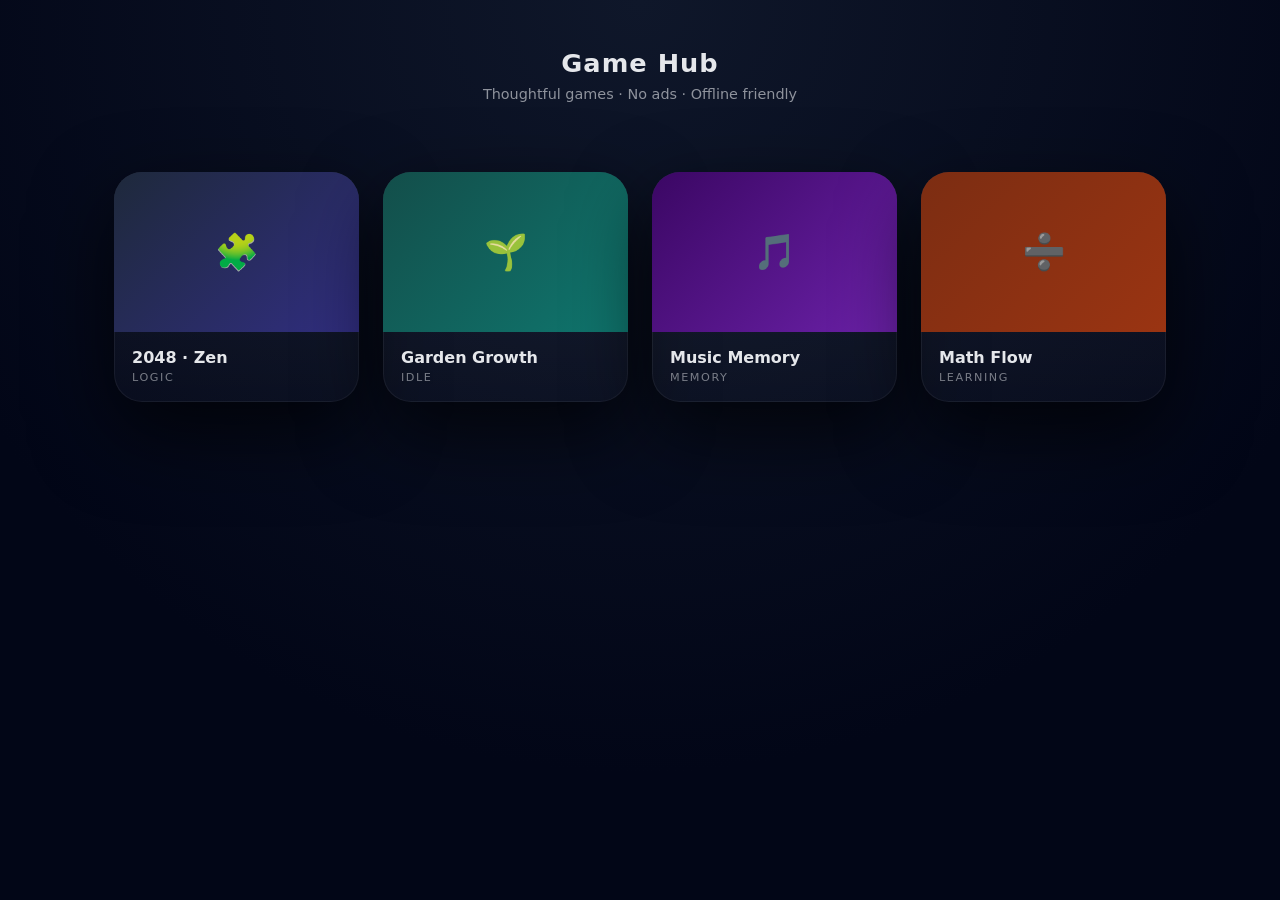
<file: game-hub/games/index.html.html>
<!DOCTYPE html>
<html lang="en">
<head>
<meta charset="UTF-8" />
<meta name="viewport" content="width=device-width, initial-scale=1.0" />
<title>Game Hub</title>

<style>
* {
  box-sizing: border-box;
  font-family: system-ui, -apple-system;
}

body {
  margin: 0;
  min-height: 100vh;
  background: radial-gradient(circle at top, #0f172a, #020617 70%);
  color: #e5e7eb;
  display: flex;
  flex-direction: column;
  align-items: center;
}

/* HEADER */
.header {
  text-align: center;
  padding: 48px 20px 32px;
}

.header h1 {
  margin: 0;
  font-size: 1.6rem;
  font-weight: 600;
  letter-spacing: 0.04em;
}

.header p {
  margin-top: 8px;
  font-size: 0.9rem;
  opacity: 0.6;
}

/* GRID */
.game-grid {
  width: 100%;
  max-width: 1100px;
  padding: 24px;
  display: grid;
  grid-template-columns: repeat(auto-fit, minmax(220px, 1fr));
  gap: 24px;
}

/* CARD */
.game-card {
  text-decoration: none;
  color: inherit;
  border-radius: 28px;
  overflow: hidden;
  background: linear-gradient(
    180deg,
    rgba(255,255,255,0.06),
    rgba(255,255,255,0.02)
  );
  box-shadow:
    0 30px 80px rgba(0,0,0,0.7),
    inset 0 0 0 1px rgba(255,255,255,0.06);
  transition: transform .25s ease, box-shadow .25s ease;
}

.game-card:hover {
  transform: translateY(-6px);
  box-shadow:
    0 40px 120px rgba(0,0,0,0.9),
    inset 0 0 0 1px rgba(255,255,255,0.12);
}

/* THUMBNAIL */
.thumb {
  height: 160px;
  display: flex;
  align-items: center;
  justify-content: center;
  font-size: 2.2rem;
}

/* INDIVIDUAL THEMES */
.t-2048   { background: linear-gradient(135deg,#1e293b,#312e81); }
.t-click  { background: linear-gradient(135deg,#134e4a,#0f766e); }
.t-music  { background: linear-gradient(135deg,#3b0764,#6b21a8); }
.t-math   { background: linear-gradient(135deg,#7c2d12,#9a3412); }

/* INFO */
.game-info {
  padding: 16px 18px 18px;
}

.game-info h3 {
  margin: 0;
  font-size: 1rem;
  font-weight: 600;
}

.game-info span {
  display: block;
  margin-top: 4px;
  font-size: 0.7rem;
  letter-spacing: 0.14em;
  text-transform: uppercase;
  opacity: 0.5;
}
</style>
</head>

<body>

<header class="header">
  <h1>Game Hub</h1>
  <p>Thoughtful games · No ads · Offline friendly</p>
</header>

<main class="game-grid">

  <a href="games/2048/index.html" class="game-card">
    <div class="thumb t-2048">🧩</div>
    <div class="game-info">
      <h3>2048 · Zen</h3>
      <span>Logic</span>
    </div>
  </a>

  <a href="games/clicker/index.html" class="game-card">
    <div class="thumb t-click">🌱</div>
    <div class="game-info">
      <h3>Garden Growth</h3>
      <span>Idle</span>
    </div>
  </a>

  <a href="games/piano-runner/index.html" class="game-card">
    <div class="thumb t-music">🎵</div>
    <div class="game-info">
      <h3>Music Memory</h3>
      <span>Memory</span>
    </div>
  </a>

  <a href="games/math/index.html" class="game-card">
    <div class="thumb t-math">➗</div>
    <div class="game-info">
      <h3>Math Flow</h3>
      <span>Learning</span>
    </div>
  </a>

</main>

</body>
</html>
</file>
<file: css/theme.min.css>
@charset "UTF-8";/*!
 * Bootstrap  v5.3.0-alpha3 (https://getbootstrap.com/)
 * Copyright 2011-2023 The Bootstrap Authors
 * Licensed under MIT (https://github.com/twbs/bootstrap/blob/main/LICENSE)
 */:root{--bs-blue:#1717e5;--bs-indigo:#6610f2;--bs-purple:#6f42c1;--bs-pink:#d63384;--bs-red:#dc3545;--bs-orange:#fd7e14;--bs-yellow:#ffc107;--bs-green:#198754;--bs-teal:#20c997;--bs-cyan:#0dcaf0;--bs-white:#fff;--bs-gray:#8a8a8e;--bs-gray-dark:#343a40;--bs-gray-100:#f8f9fa;--bs-gray-200:#e9ecef;--bs-gray-300:#dee2e6;--bs-gray-400:#ced4da;--bs-gray-500:#adb5bd;--bs-gray-600:#8a8a8e;--bs-gray-700:#495057;--bs-gray-800:#343a40;--bs-gray-900:#202020;--bs-primary:#1717e5;--bs-secondary:#8a8a8e;--bs-success:#198754;--bs-info:#0dcaf0;--bs-warning:#ffc107;--bs-danger:#dc3545;--bs-light:#f8f9fa;--bs-dark:#202020;--bs-primary-rgb:23,23,229;--bs-secondary-rgb:138,138,142;--bs-success-rgb:25,135,84;--bs-info-rgb:13,202,240;--bs-warning-rgb:255,193,7;--bs-danger-rgb:220,53,69;--bs-light-rgb:248,249,250;--bs-dark-rgb:32,32,32;--bs-primary-text-emphasis:#09095c;--bs-secondary-text-emphasis:#373739;--bs-success-text-emphasis:#0a3622;--bs-info-text-emphasis:#055160;--bs-warning-text-emphasis:#664d03;--bs-danger-text-emphasis:#58151c;--bs-light-text-emphasis:#495057;--bs-dark-text-emphasis:#495057;--bs-primary-bg-subtle:#d1d1fa;--bs-secondary-bg-subtle:#e8e8e8;--bs-success-bg-subtle:#d1e7dd;--bs-info-bg-subtle:#cff4fc;--bs-warning-bg-subtle:#fff3cd;--bs-danger-bg-subtle:#f8d7da;--bs-light-bg-subtle:#fcfcfd;--bs-dark-bg-subtle:#ced4da;--bs-primary-border-subtle:#a2a2f5;--bs-secondary-border-subtle:#d0d0d2;--bs-success-border-subtle:#a3cfbb;--bs-info-border-subtle:#9eeaf9;--bs-warning-border-subtle:#ffe69c;--bs-danger-border-subtle:#f1aeb5;--bs-light-border-subtle:#e9ecef;--bs-dark-border-subtle:#adb5bd;--bs-white-rgb:255,255,255;--bs-black-rgb:17,17,17;--bs-font-sans-serif:"Inter",system-ui,-apple-system,"Segoe UI",Roboto,"Helvetica Neue",Arial,"Noto Sans",sans-serif,"Apple Color Emoji","Segoe UI Emoji","Segoe UI Symbol","Noto Color Emoji";--bs-font-monospace:SFMono-Regular,Menlo,Monaco,Consolas,"Liberation Mono","Courier New",monospace;--bs-gradient:linear-gradient(180deg, rgba(255, 255, 255, 0.15), rgba(255, 255, 255, 0));--bs-body-font-family:var(--bs-font-sans-serif);--bs-body-font-size:1.2rem;--bs-body-font-weight:400;--bs-body-line-height:1.5;--bs-body-color:#202020;--bs-body-color-rgb:32,32,32;--bs-body-bg:#fff;--bs-body-bg-rgb:255,255,255;--bs-emphasis-color:#111;--bs-emphasis-color-rgb:17,17,17;--bs-secondary-color:rgba(32, 32, 32, 0.75);--bs-secondary-color-rgb:32,32,32;--bs-secondary-bg:#e9ecef;--bs-secondary-bg-rgb:233,236,239;--bs-tertiary-color:rgba(32, 32, 32, 0.5);--bs-tertiary-color-rgb:32,32,32;--bs-tertiary-bg:#f8f9fa;--bs-tertiary-bg-rgb:248,249,250;--bs-link-color:#1717e5;--bs-link-color-rgb:23,23,229;--bs-link-decoration:underline;--bs-link-hover-color:#1212b7;--bs-link-hover-color-rgb:18,18,183;--bs-code-color:#d63384;--bs-highlight-bg:#fff3cd;--bs-border-width:1px;--bs-border-style:solid;--bs-border-color:#dee2e6;--bs-border-color-translucent:rgba(17, 17, 17, 0.175);--bs-border-radius:0.375rem;--bs-border-radius-sm:0.25rem;--bs-border-radius-lg:0.5rem;--bs-border-radius-xl:1rem;--bs-border-radius-xxl:2rem;--bs-border-radius-2xl:var(--bs-border-radius-xxl);--bs-border-radius-pill:50rem;--bs-box-shadow:0 1rem 3rem rgba(17, 17, 17, 0.5);--bs-box-shadow-sm:0 1rem 1.5rem rgba(17, 17, 17, 0.25);--bs-box-shadow-lg:0 4rem 6rem rgba(17, 17, 17, 0.25);--bs-box-shadow-inset:inset 0 1px 2px rgba(17, 17, 17, 0.075);--bs-focus-ring-width:0.25rem;--bs-focus-ring-opacity:0.25;--bs-focus-ring-color:rgba(23, 23, 229, 0.25);--bs-form-valid-color:#198754;--bs-form-valid-border-color:#198754;--bs-form-invalid-color:#dc3545;--bs-form-invalid-border-color:#dc3545}*,::after,::before{box-sizing:border-box}@media (prefers-reduced-motion:no-preference){:root{scroll-behavior:smooth}}body{margin:0;font-family:var(--bs-body-font-family);font-size:var(--bs-body-font-size);font-weight:var(--bs-body-font-weight);line-height:var(--bs-body-line-height);color:var(--bs-body-color);text-align:var(--bs-body-text-align);background-color:var(--bs-body-bg);-webkit-text-size-adjust:100%;-webkit-tap-highlight-color:rgba(17,17,17,0)}.h1,.h2,.h3,.h4,.h5,.h6,h1,h2,h3,h4,h5,h6{margin-top:0;margin-bottom:.5rem;font-weight:500;line-height:1.2;color:var(--bs-heading-color,inherit)}.h1,h1{font-size:calc(1.425rem + 2.1vw)}@media (min-width:1200px){.h1,h1{font-size:3rem}}.h2,h2{font-size:calc(1.365rem + 1.38vw)}@media (min-width:1200px){.h2,h2{font-size:2.4rem}}.h3,h3{font-size:calc(1.335rem + 1.02vw)}@media (min-width:1200px){.h3,h3{font-size:2.1rem}}.h4,h4{font-size:calc(1.305rem + .66vw)}@media (min-width:1200px){.h4,h4{font-size:1.8rem}}.h5,h5{font-size:calc(1.275rem + .3vw)}@media (min-width:1200px){.h5,h5{font-size:1.5rem}}.h6,h6{font-size:1.2rem}p{margin-top:0;margin-bottom:1rem}address{margin-bottom:1rem;font-style:normal;line-height:inherit}ul{padding-left:2rem}ul{margin-top:0;margin-bottom:1rem}ul ul{margin-bottom:0}strong{font-weight:bolder}.small,small{font-size:.875em}a{color:rgba(var(--bs-link-color-rgb),var(--bs-link-opacity,1));text-decoration:underline}a:hover{--bs-link-color-rgb:var(--bs-link-hover-color-rgb)}a:not([href]):not([class]),a:not([href]):not([class]):hover{color:inherit;text-decoration:none}img,svg{vertical-align:middle}label{display:inline-block}button{border-radius:0}button:focus:not(:focus-visible){outline:0}button,input{margin:0;font-family:inherit;font-size:inherit;line-height:inherit}button{text-transform:none}[type=button],[type=submit],button{-webkit-appearance:button}[type=button]:not(:disabled),[type=submit]:not(:disabled),button:not(:disabled){cursor:pointer}::-moz-focus-inner{padding:0;border-style:none}::-webkit-datetime-edit-day-field,::-webkit-datetime-edit-fields-wrapper,::-webkit-datetime-edit-hour-field,::-webkit-datetime-edit-minute,::-webkit-datetime-edit-month-field,::-webkit-datetime-edit-text,::-webkit-datetime-edit-year-field{padding:0}::-webkit-inner-spin-button{height:auto}::-webkit-search-decoration{-webkit-appearance:none}::-webkit-color-swatch-wrapper{padding:0}::file-selector-button{font:inherit;-webkit-appearance:button}.lead{font-size:calc(1.2846rem + .4152vw);font-weight:300}@media (min-width:1200px){.lead{font-size:1.596rem}}.display-1{font-size:calc(1.625rem + 4.5vw);font-weight:300;line-height:1.2}@media (min-width:1200px){.display-1{font-size:5rem}}.display-4{font-size:calc(1.475rem + 2.7vw);font-weight:300;line-height:1.2}@media (min-width:1200px){.display-4{font-size:3.5rem}}.img-fluid{max-width:100%;height:auto}.container,.container-fluid{--bs-gutter-x:4vw;--bs-gutter-y:0;width:100%;padding-right:calc(var(--bs-gutter-x) * .5);padding-left:calc(var(--bs-gutter-x) * .5);margin-right:auto;margin-left:auto}@media (min-width:576px){.container{max-width:540px}}@media (min-width:768px){.container{max-width:720px}}@media (min-width:992px){.container{max-width:960px}}@media (min-width:1200px){.container{max-width:1140px}}@media (min-width:1680px){.container{max-width:1600px}}:root{--bs-breakpoint-xs:0;--bs-breakpoint-sm:576px;--bs-breakpoint-md:768px;--bs-breakpoint-lg:992px;--bs-breakpoint-xl:1200px;--bs-breakpoint-xxl:1680px}.row{--bs-gutter-x:4vw;--bs-gutter-y:0;display:flex;flex-wrap:wrap;margin-top:calc(-1 * var(--bs-gutter-y));margin-right:calc(-.5 * var(--bs-gutter-x));margin-left:calc(-.5 * var(--bs-gutter-x))}.row>*{flex-shrink:0;width:100%;max-width:100%;padding-right:calc(var(--bs-gutter-x) * .5);padding-left:calc(var(--bs-gutter-x) * .5);margin-top:var(--bs-gutter-y)}.col{flex:1 0 0%}.col-5{flex:0 0 auto;width:41.66666667%}.col-6{flex:0 0 auto;width:50%}.col-12{flex:0 0 auto;width:100%}.offset-1{margin-left:8.33333333%}.g-5,.gx-5{--bs-gutter-x:3rem}.g-5{--bs-gutter-y:3rem}@media (min-width:768px){.col-md-auto{flex:0 0 auto;width:auto}.col-md-5{flex:0 0 auto;width:41.66666667%}.col-md-6{flex:0 0 auto;width:50%}.col-md-7{flex:0 0 auto;width:58.33333333%}}@media (min-width:992px){.col-lg-3{flex:0 0 auto;width:25%}.col-lg-4{flex:0 0 auto;width:33.33333333%}.col-lg-5{flex:0 0 auto;width:41.66666667%}.col-lg-6{flex:0 0 auto;width:50%}.col-lg-7{flex:0 0 auto;width:58.33333333%}.col-lg-10{flex:0 0 auto;width:83.33333333%}.offset-lg-1{margin-left:8.33333333%}}@media (min-width:1200px){.col-xl-5{flex:0 0 auto;width:41.66666667%}.col-xl-7{flex:0 0 auto;width:58.33333333%}.col-xl-8{flex:0 0 auto;width:66.66666667%}.col-xl-9{flex:0 0 auto;width:75%}.col-xl-10{flex:0 0 auto;width:83.33333333%}}.form-label{margin-bottom:.5rem}.form-text{margin-top:.25rem;font-size:.875em;color:var(--bs-secondary-color)}.form-control{display:block;width:100%;padding:.375rem .75rem;font-size:1.2rem;font-weight:400;line-height:1.5;color:var(--bs-body-color);background-color:var(--bs-body-bg);background-clip:padding-box;border:var(--bs-border-width) solid var(--bs-border-color);appearance:none;border-radius:var(--bs-border-radius);transition:border-color .15s ease-in-out,box-shadow .15s ease-in-out}@media (prefers-reduced-motion:reduce){.form-control{transition:none}}.form-control:focus{color:var(--bs-body-color);background-color:var(--bs-body-bg);border-color:#8b8bf2;outline:0;box-shadow:0 0 0 .25rem rgba(23,23,229,.25)}.form-control::-webkit-date-and-time-value{min-width:85px;height:1.5em;margin:0}.form-control::-webkit-datetime-edit{display:block;padding:0}.form-control::placeholder{color:var(--bs-secondary-color);opacity:1}.form-control:disabled{background-color:var(--bs-secondary-bg);opacity:1}.form-control::file-selector-button{padding:.375rem .75rem;margin:-.375rem -.75rem;margin-inline-end:.75rem;color:var(--bs-body-color);background-color:var(--bs-tertiary-bg);pointer-events:none;border-color:inherit;border-style:solid;border-width:0;border-inline-end-width:var(--bs-border-width);border-radius:0;transition:color .15s ease-in-out,background-color .15s ease-in-out,border-color .15s ease-in-out,box-shadow .15s ease-in-out}@media (prefers-reduced-motion:reduce){.form-control::file-selector-button{transition:none}}.form-control:hover:not(:disabled):not([readonly])::file-selector-button{background-color:var(--bs-secondary-bg)}.form-control-lg{min-height:calc(1.5em + 1rem + calc(var(--bs-border-width) * 2));padding:.5rem 1rem;font-size:calc(1.275rem + .3vw);border-radius:var(--bs-border-radius-lg)}@media (min-width:1200px){.form-control-lg{font-size:1.5rem}}.form-control-lg::file-selector-button{padding:.5rem 1rem;margin:-.5rem -1rem;margin-inline-end:1rem}.form-check{display:block;min-height:1.8rem;padding-left:1.5em;margin-bottom:.125rem}.form-check .form-check-input{float:left;margin-left:-1.5em}.form-check-input{--bs-form-check-bg:var(--bs-body-bg);width:1em;height:1em;margin-top:.25em;vertical-align:top;background-color:var(--bs-form-check-bg);background-image:var(--bs-form-check-bg-image);background-repeat:no-repeat;background-position:center;background-size:contain;border:var(--bs-border-width) solid var(--bs-border-color);appearance:none;print-color-adjust:exact}.form-check-input[type=checkbox]{border-radius:.25em}.form-check-input:active{filter:brightness(90%)}.form-check-input:focus{border-color:#8b8bf2;outline:0;box-shadow:0 0 0 .25rem rgba(23,23,229,.25)}.form-check-input:checked{background-color:#1717e5;border-color:#1717e5}.form-check-input:checked[type=checkbox]{--bs-form-check-bg-image:url("data:image/svg+xml,%3csvg xmlns='http://www.w3.org/2000/svg' viewBox='0 0 20 20'%3e%3cpath fill='none' stroke='%23fff' stroke-linecap='round' stroke-linejoin='round' stroke-width='3' d='m6 10 3 3 6-6'/%3e%3c/svg%3e")}.form-check-input[type=checkbox]:indeterminate{background-color:#1717e5;border-color:#1717e5;--bs-form-check-bg-image:url("data:image/svg+xml,%3csvg xmlns='http://www.w3.org/2000/svg' viewBox='0 0 20 20'%3e%3cpath fill='none' stroke='%23fff' stroke-linecap='round' stroke-linejoin='round' stroke-width='3' d='M6 10h8'/%3e%3c/svg%3e")}.form-check-input:disabled{pointer-events:none;filter:none;opacity:.5}.form-check-input:disabled~.form-check-label{cursor:default;opacity:.5}.btn{--bs-btn-padding-x:0.75rem;--bs-btn-padding-y:0.375rem;--bs-btn-font-size:1.2rem;--bs-btn-font-weight:400;--bs-btn-line-height:1.5;--bs-btn-color:var(--bs-body-color);--bs-btn-bg:transparent;--bs-btn-border-width:var(--bs-border-width);--bs-btn-border-color:transparent;--bs-btn-border-radius:99rem;--bs-btn-hover-border-color:transparent;--bs-btn-box-shadow:inset 0 1px 0 rgba(255, 255, 255, 0.15),0 1px 1px rgba(17, 17, 17, 0.075);--bs-btn-disabled-opacity:0.65;--bs-btn-focus-box-shadow:0 0 0 0.25rem rgba(var(--bs-btn-focus-shadow-rgb), .5);display:inline-block;padding:var(--bs-btn-padding-y) var(--bs-btn-padding-x);font-family:var(--bs-btn-font-family);font-size:var(--bs-btn-font-size);font-weight:var(--bs-btn-font-weight);line-height:var(--bs-btn-line-height);color:var(--bs-btn-color);text-align:center;text-decoration:none;vertical-align:middle;cursor:pointer;user-select:none;border:var(--bs-btn-border-width) solid var(--bs-btn-border-color);border-radius:var(--bs-btn-border-radius);background-color:var(--bs-btn-bg);transition:color .15s ease-in-out,background-color .15s ease-in-out,border-color .15s ease-in-out,box-shadow .15s ease-in-out}@media (prefers-reduced-motion:reduce){.btn{transition:none}}.btn:hover{color:var(--bs-btn-hover-color);background-color:var(--bs-btn-hover-bg);border-color:var(--bs-btn-hover-border-color)}.btn:focus-visible{color:var(--bs-btn-hover-color);background-color:var(--bs-btn-hover-bg);border-color:var(--bs-btn-hover-border-color);outline:0;box-shadow:var(--bs-btn-focus-box-shadow)}.btn.active,.btn.show,.btn:first-child:active,:not(.btn-check)+.btn:active{color:var(--bs-btn-active-color);background-color:var(--bs-btn-active-bg);border-color:var(--bs-btn-active-border-color)}.btn.active:focus-visible,.btn.show:focus-visible,.btn:first-child:active:focus-visible,:not(.btn-check)+.btn:active:focus-visible{box-shadow:var(--bs-btn-focus-box-shadow)}.btn:disabled{color:var(--bs-btn-disabled-color);pointer-events:none;background-color:var(--bs-btn-disabled-bg);border-color:var(--bs-btn-disabled-border-color);opacity:var(--bs-btn-disabled-opacity)}.btn-light{--bs-btn-color:#111;--bs-btn-bg:#f8f9fa;--bs-btn-border-color:#f8f9fa;--bs-btn-hover-color:#111;--bs-btn-hover-bg:#d3d4d5;--bs-btn-hover-border-color:#c6c7c8;--bs-btn-focus-shadow-rgb:213,214,215;--bs-btn-active-color:#111;--bs-btn-active-bg:#c6c7c8;--bs-btn-active-border-color:#babbbc;--bs-btn-active-shadow:inset 0 3px 5px rgba(17, 17, 17, 0.125);--bs-btn-disabled-color:#111;--bs-btn-disabled-bg:#f8f9fa;--bs-btn-disabled-border-color:#f8f9fa}.btn-outline-light{--bs-btn-color:#f8f9fa;--bs-btn-border-color:#f8f9fa;--bs-btn-hover-color:#111;--bs-btn-hover-bg:#f8f9fa;--bs-btn-hover-border-color:#f8f9fa;--bs-btn-focus-shadow-rgb:248,249,250;--bs-btn-active-color:#111;--bs-btn-active-bg:#f8f9fa;--bs-btn-active-border-color:#f8f9fa;--bs-btn-active-shadow:inset 0 3px 5px rgba(17, 17, 17, 0.125);--bs-btn-disabled-color:#f8f9fa;--bs-btn-disabled-bg:transparent;--bs-btn-disabled-border-color:#f8f9fa;--bs-gradient:none}.fade{transition:opacity .15s linear}@media (prefers-reduced-motion:reduce){.fade{transition:none}}.fade:not(.show){opacity:0}.collapse:not(.show){display:none}.collapsing{height:0;overflow:hidden;transition:height .35s ease}@media (prefers-reduced-motion:reduce){.collapsing{transition:none}}.nav{--bs-nav-link-padding-x:1rem;--bs-nav-link-padding-y:0.5rem;--bs-nav-link-color:var(--bs-link-color);--bs-nav-link-hover-color:var(--bs-link-hover-color);--bs-nav-link-disabled-color:var(--bs-secondary-color);display:flex;flex-wrap:wrap;padding-left:0;margin-bottom:0;list-style:none}.nav-link{display:block;padding:var(--bs-nav-link-padding-y) var(--bs-nav-link-padding-x);font-size:var(--bs-nav-link-font-size);font-weight:var(--bs-nav-link-font-weight);color:var(--bs-nav-link-color);text-decoration:none;background:0 0;border:0;transition:color .15s ease-in-out,background-color .15s ease-in-out,border-color .15s ease-in-out}@media (prefers-reduced-motion:reduce){.nav-link{transition:none}}.nav-link:focus,.nav-link:hover{color:var(--bs-nav-link-hover-color)}.nav-link:focus-visible{outline:0;box-shadow:0 0 0 .25rem rgba(23,23,229,.25)}.navbar{--bs-navbar-padding-x:0;--bs-navbar-padding-y:0.5rem;--bs-navbar-color:rgba(17, 17, 17, 0.7);--bs-navbar-hover-color:rgba(17, 17, 17, 0.8);--bs-navbar-disabled-color:rgba(var(--bs-emphasis-color-rgb), 0.3);--bs-navbar-active-color:rgba(17, 17, 17, 0.9);--bs-navbar-brand-padding-y:0.275rem;--bs-navbar-brand-margin-end:1rem;--bs-navbar-brand-font-size:1.5rem;--bs-navbar-brand-color:rgba(17, 17, 17, 0.9);--bs-navbar-brand-hover-color:rgba(17, 17, 17, 0.9);--bs-navbar-nav-link-padding-x:0.5rem;--bs-navbar-toggler-padding-y:0.25rem;--bs-navbar-toggler-padding-x:0.75rem;--bs-navbar-toggler-font-size:1.5rem;--bs-navbar-toggler-icon-bg:url("data:image/svg+xml,%3csvg xmlns='http://www.w3.org/2000/svg' viewBox='0 0 30 30'%3e%3cpath stroke='rgba%2832, 32, 32, 0.75%29' stroke-linecap='round' stroke-miterlimit='10' stroke-width='2' d='M4 7h22M4 15h22M4 23h22'/%3e%3c/svg%3e");--bs-navbar-toggler-border-color:rgba(var(--bs-emphasis-color-rgb), 0.15);--bs-navbar-toggler-border-radius:99rem;--bs-navbar-toggler-focus-width:0.25rem;--bs-navbar-toggler-transition:box-shadow 0.15s ease-in-out;position:relative;display:flex;flex-wrap:wrap;align-items:center;justify-content:space-between;padding:var(--bs-navbar-padding-y) var(--bs-navbar-padding-x)}.navbar>.container,.navbar>.container-fluid{display:flex;flex-wrap:inherit;align-items:center;justify-content:space-between}.navbar-brand{padding-top:var(--bs-navbar-brand-padding-y);padding-bottom:var(--bs-navbar-brand-padding-y);margin-right:var(--bs-navbar-brand-margin-end);font-size:var(--bs-navbar-brand-font-size);color:var(--bs-navbar-brand-color);text-decoration:none;white-space:nowrap}.navbar-brand:focus,.navbar-brand:hover{color:var(--bs-navbar-brand-hover-color)}.navbar-nav{--bs-nav-link-padding-x:0;--bs-nav-link-padding-y:0.5rem;--bs-nav-link-color:var(--bs-navbar-color);--bs-nav-link-hover-color:var(--bs-navbar-hover-color);--bs-nav-link-disabled-color:var(--bs-navbar-disabled-color);display:flex;flex-direction:column;padding-left:0;margin-bottom:0;list-style:none}.navbar-nav .nav-link.active,.navbar-nav .nav-link.show{color:var(--bs-navbar-active-color)}.navbar-dark{--bs-navbar-color:rgba(255, 255, 255, 0.55);--bs-navbar-hover-color:rgba(255, 255, 255, 0.75);--bs-navbar-disabled-color:rgba(255, 255, 255, 0.25);--bs-navbar-active-color:#fff;--bs-navbar-brand-color:#fff;--bs-navbar-brand-hover-color:#fff;--bs-navbar-toggler-border-color:rgba(255, 255, 255, 0.1);--bs-navbar-toggler-icon-bg:url("data:image/svg+xml,%3csvg xmlns='http://www.w3.org/2000/svg' viewBox='0 0 30 30'%3e%3cpath stroke='rgba%28255, 255, 255, 0.55%29' stroke-linecap='round' stroke-miterlimit='10' stroke-width='2' d='M4 7h22M4 15h22M4 23h22'/%3e%3c/svg%3e")}.card{--bs-card-spacer-y:1rem;--bs-card-spacer-x:1rem;--bs-card-title-spacer-y:0.5rem;--bs-card-border-width:var(--bs-border-width);--bs-card-border-color:var(--bs-border-color-translucent);--bs-card-border-radius:var(--bs-border-radius);--bs-card-inner-border-radius:calc(var(--bs-border-radius) - (var(--bs-border-width)));--bs-card-cap-padding-y:0.5rem;--bs-card-cap-padding-x:1rem;--bs-card-cap-bg:rgba(var(--bs-body-color-rgb), 0.03);--bs-card-bg:var(--bs-body-bg);--bs-card-img-overlay-padding:1rem;--bs-card-group-margin:2vw;position:relative;display:flex;flex-direction:column;min-width:0;height:var(--bs-card-height);color:var(--bs-body-color);word-wrap:break-word;background-color:var(--bs-card-bg);background-clip:border-box;border:var(--bs-card-border-width) solid var(--bs-card-border-color);border-radius:var(--bs-card-border-radius)}.card>.list-group{border-top:inherit;border-bottom:inherit}.card>.list-group:first-child{border-top-width:0;border-top-left-radius:var(--bs-card-inner-border-radius);border-top-right-radius:var(--bs-card-inner-border-radius)}.card>.list-group:last-child{border-bottom-width:0;border-bottom-right-radius:var(--bs-card-inner-border-radius);border-bottom-left-radius:var(--bs-card-inner-border-radius)}@keyframes progress-bar-stripes{0%{background-position-x:1rem}}.list-group{--bs-list-group-color:var(--bs-body-color);--bs-list-group-bg:var(--bs-body-bg);--bs-list-group-border-color:var(--bs-border-color);--bs-list-group-border-width:var(--bs-border-width);--bs-list-group-border-radius:var(--bs-border-radius);--bs-list-group-item-padding-x:1rem;--bs-list-group-item-padding-y:0.5rem;--bs-list-group-action-color:var(--bs-secondary-color);--bs-list-group-action-hover-color:var(--bs-emphasis-color);--bs-list-group-action-hover-bg:var(--bs-tertiary-bg);--bs-list-group-action-active-color:var(--bs-body-color);--bs-list-group-action-active-bg:var(--bs-secondary-bg);--bs-list-group-disabled-color:var(--bs-secondary-color);--bs-list-group-disabled-bg:var(--bs-body-bg);--bs-list-group-active-color:#fff;--bs-list-group-active-bg:#1717e5;--bs-list-group-active-border-color:#1717e5;display:flex;flex-direction:column;padding-left:0;margin-bottom:0;border-radius:var(--bs-list-group-border-radius)}.list-group-horizontal{flex-direction:row}@keyframes spinner-border{to{transform:rotate(360deg)}}@keyframes spinner-grow{0%{transform:scale(0)}50%{opacity:1;transform:none}}@keyframes placeholder-glow{50%{opacity:.2}}@keyframes placeholder-wave{100%{mask-position:-200% 0}}.fixed-top{position:fixed;top:0;right:0;left:0;z-index:1030}.opacity-75{opacity:.75!important}.overflow-hidden{overflow:hidden!important}.d-flex{display:flex!important}.shadow{box-shadow:0 1rem 3rem rgba(17,17,17,.5)!important}.shadow-sm{box-shadow:0 1rem 1.5rem rgba(17,17,17,.25)!important}.position-relative{position:relative!important}.position-absolute{position:absolute!important}.top-0{top:0!important}.bottom-0{bottom:0!important}.start-0{left:0!important}.border-top{border-top:var(--bs-border-width) var(--bs-border-style) var(--bs-border-color)!important}.border-end{border-right:var(--bs-border-width) var(--bs-border-style) var(--bs-border-color)!important}.border-bottom{border-bottom:var(--bs-border-width) var(--bs-border-style) var(--bs-border-color)!important}.border-secondary{--bs-border-opacity:1;border-color:rgba(var(--bs-secondary-rgb),var(--bs-border-opacity))!important}.border-dark{--bs-border-opacity:1;border-color:rgba(var(--bs-dark-rgb),var(--bs-border-opacity))!important}.border-5{border-width:5px!important}.w-100{width:100%!important}.h-50{height:50%!important}.h-100{height:100%!important}.flex-column{flex-direction:column!important}.justify-content-start{justify-content:flex-start!important}.justify-content-center{justify-content:center!important}.align-items-start{align-items:flex-start!important}.align-items-center{align-items:center!important}.align-items-stretch{align-items:stretch!important}.mx-auto{margin-right:auto!important;margin-left:auto!important}.my-5{margin-top:3rem!important;margin-bottom:3rem!important}.mt-0{margin-top:0!important}.mt-1{margin-top:.25rem!important}.mt-3{margin-top:1rem!important}.mt-5{margin-top:3rem!important}.me-2{margin-right:.5rem!important}.me-3{margin-right:1rem!important}.mb-2{margin-bottom:.5rem!important}.mb-3{margin-bottom:1rem!important}.mb-4{margin-bottom:1.5rem!important}.mb-5{margin-bottom:3rem!important}.mb-auto{margin-bottom:auto!important}.ms-5{margin-left:3rem!important}.mb-n5{margin-bottom:-3rem!important}.p-0{padding:0!important}.p-5{padding:3rem!important}.px-0{padding-right:0!important;padding-left:0!important}.py-3{padding-top:1rem!important;padding-bottom:1rem!important}.py-4{padding-top:1.5rem!important;padding-bottom:1.5rem!important}.py-5{padding-top:3rem!important;padding-bottom:3rem!important}.pt-0{padding-top:0!important}.pt-3{padding-top:1rem!important}.pt-5{padding-top:3rem!important}.pb-0{padding-bottom:0!important}.pb-4{padding-bottom:1.5rem!important}.fs-1{font-size:calc(1.425rem + 2.1vw)!important}.fs-4{font-size:calc(1.305rem + .66vw)!important}.fs-5{font-size:calc(1.275rem + .3vw)!important}.fs-6{font-size:1.2rem!important}.fw-lighter{font-weight:lighter!important}.fw-light{font-weight:300!important}.fw-bold{font-weight:700!important}.fw-bolder{font-weight:bolder!important}.lh-1{line-height:1!important}.text-center{text-align:center!important}.text-secondary{--bs-text-opacity:1;color:rgba(var(--bs-secondary-rgb),var(--bs-text-opacity))!important}.text-white{--bs-text-opacity:1;color:rgba(var(--bs-white-rgb),var(--bs-text-opacity))!important}.text-muted{--bs-text-opacity:1;color:var(--bs-secondary-color)!important}.bg-dark{--bs-bg-opacity:1;background-color:rgba(var(--bs-dark-rgb),var(--bs-bg-opacity))!important}.bg-black{--bs-bg-opacity:1;background-color:rgba(var(--bs-black-rgb),var(--bs-bg-opacity))!important}.bg-transparent{--bs-bg-opacity:1;background-color:transparent!important}.rounded-5{border-radius:var(--bs-border-radius-xxl)!important}.rounded-circle{border-radius:50%!important}@media (min-width:768px){.me-md-5{margin-right:3rem!important}.ms-md-1{margin-left:.25rem!important}.pe-md-4{padding-right:1.5rem!important}}@media (min-width:992px){.mb-lg-0{margin-bottom:0!important}.text-lg-start{text-align:left!important}.text-lg-end{text-align:right!important}}@media (min-width:1200px){.fs-1{font-size:3rem!important}.fs-4{font-size:1.8rem!important}.fs-5{font-size:1.5rem!important}}html{scroll-behavior:smooth}.btn,.nav-link.collapsed,.navbar,.scrolled,.shadow,a,img{transition:all .5s ease-in-out 0s}.bg-cover{background-size:cover;background-position:center center}.navbar{padding-top:32px;padding-bottom:32px}.navbar.scrolled{padding-top:12px;padding-bottom:12px;background-color:#111}.link-fancy{color:#1717e5;text-decoration:none;display:inline-block;position:relative}.link-fancy-light{color:#fff}.link-fancy:hover{color:#8a8a8e}.link-fancy-light:hover{color:#8a8a8e}.link-fancy:before{content:"";display:block;height:1px;width:100%;transform-origin:left;position:absolute;left:0;bottom:0;background-image:linear-gradient(90deg,#1717e5 0,#1717e5 25%,transparent 0,transparent 50%,#1717e5 0,#1717e5 75%,transparent 0,transparent);background-repeat:no-repeat;background-position:0;background-size:400% 1px;transition:background-position .8s ease-in-out}.link-fancy-light:before{background-image:linear-gradient(90deg,#fff 0,#fff 25%,transparent 0,transparent 50%,#fff 0,#fff 75%,transparent 0,transparent)}.link-fancy:hover:before{background-position:100%}.display-huge{font-size:calc(2.5rem + 1.5vw);font-weight:600;letter-spacing:-.02rem}.navbar-dark a.nav-link{color:#fff;border-bottom:2px solid transparent;margin:0 1rem;font-size:1.33rem}.navbar-dark a.nav-link:hover{border-bottom:2px solid #fff}.gradient{background-image:linear-gradient(24deg,#1717e5,transparent 21%),linear-gradient(198deg,rgba(255,193,7,.2) 11%,transparent 0),linear-gradient(50deg,#6610f2 5%,#6f42c1 32%,#d63384 35%,#dc3545 65%,#fd7e14 83%,#ffc107 91%)}.display-4{font-weight:500}.no-bottom-radius{border-bottom-left-radius:0!important;border-bottom-right-radius:0!important}.btn-xl{--bs-btn-padding-y:calc(0.75rem + 0.5vh);--bs-btn-padding-x:calc(2rem + 2vw);--bs-btn-font-size:1.2rem;--bs-btn-border-radius:99rem}.btn-white{background-color:#fff;color:#202020}.btn-white:hover{background-color:#f8f9fa;color:#202020}.bg-cover{background-size:cover}.bg-center{background-position:center center}.bg-gray-800{background-color:#343a40}.bg-gray-900{background-color:#202020}.bg-black{background-color:#111}.py-vh-2{padding-top:3vh;padding-bottom:3vh}.py-vh-3{padding-top:6vh;padding-bottom:6vh}.py-vh-4{padding-top:9vh;padding-bottom:9vh}.py-vh-5{padding-top:12vh;padding-bottom:12vh}.px-vw-5{padding-left:5vw;padding-right:5vw}[data-aos][data-aos][data-aos-duration="300"],body[data-aos-duration="300"] [data-aos]{transition-duration:.3s}[data-aos][data-aos][data-aos-duration="400"],body[data-aos-duration="400"] [data-aos]{transition-duration:.4s}[data-aos][data-aos][data-aos-duration="500"],body[data-aos-duration="500"] [data-aos]{transition-duration:.5s}[data-aos][data-aos][data-aos-duration="700"],body[data-aos-duration="700"] [data-aos]{transition-duration:.7s}[data-aos][data-aos][data-aos-duration="800"],body[data-aos-duration="800"] [data-aos]{transition-duration:.8s}[data-aos][data-aos][data-aos-duration="2000"],body[data-aos-duration="2000"] [data-aos]{transition-duration:2s}[data-aos][data-aos][data-aos-duration="3000"],body[data-aos-duration="3000"] [data-aos]{transition-duration:3s}[data-aos]{pointer-events:none}[data-aos].aos-animate{pointer-events:auto}@media screen{html:not(.no-js) [data-aos^=fade][data-aos^=fade]{opacity:0;transition-property:opacity,-webkit-transform;transition-property:opacity,transform;transition-property:opacity,transform,-webkit-transform}html:not(.no-js) [data-aos^=fade][data-aos^=fade].aos-animate{opacity:1;-webkit-transform:none;transform:none}html:not(.no-js) [data-aos=fade-up]{-webkit-transform:translate3d(0,100px,0);transform:translate3d(0,100px,0)}html:not(.no-js) [data-aos=fade-right]{-webkit-transform:translate3d(-100px,0,0);transform:translate3d(-100px,0,0)}html:not(.no-js) [data-aos=fade-left]{-webkit-transform:translate3d(100px,0,0);transform:translate3d(100px,0,0)}html:not(.no-js) [data-aos^=zoom][data-aos^=zoom]{opacity:0;transition-property:opacity,-webkit-transform;transition-property:opacity,transform;transition-property:opacity,transform,-webkit-transform}html:not(.no-js) [data-aos^=zoom][data-aos^=zoom].aos-animate{opacity:1;-webkit-transform:translateZ(0) scale(1);transform:translateZ(0) scale(1)}html:not(.no-js) [data-aos=zoom-in-up]{-webkit-transform:translate3d(0,100px,0) scale(.6);transform:translate3d(0,100px,0) scale(.6)}html:not(.no-js) [data-aos=zoom-in-right]{-webkit-transform:translate3d(-100px,0,0) scale(.6);transform:translate3d(-100px,0,0) scale(.6)}html:not(.no-js) [data-aos=zoom-in-left]{-webkit-transform:translate3d(100px,0,0) scale(.6);transform:translate3d(100px,0,0) scale(.6)}}
</file>
